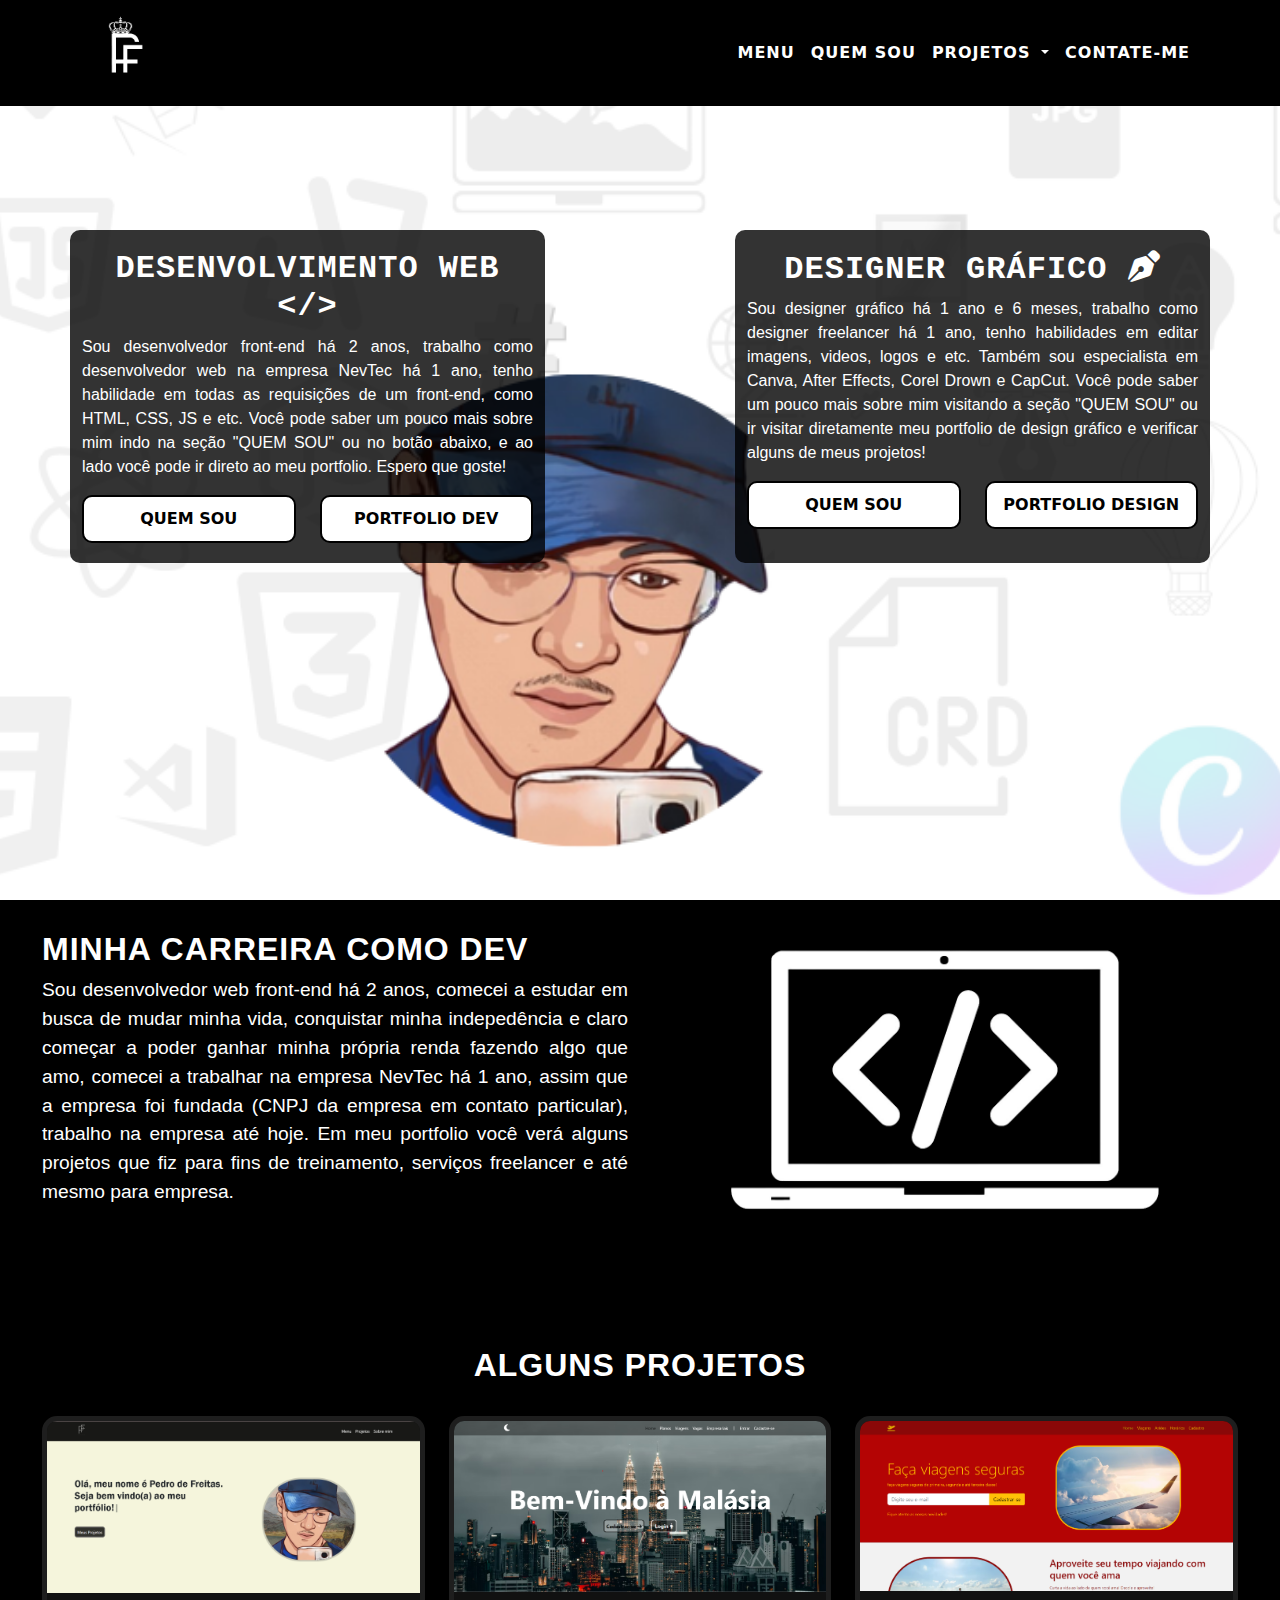
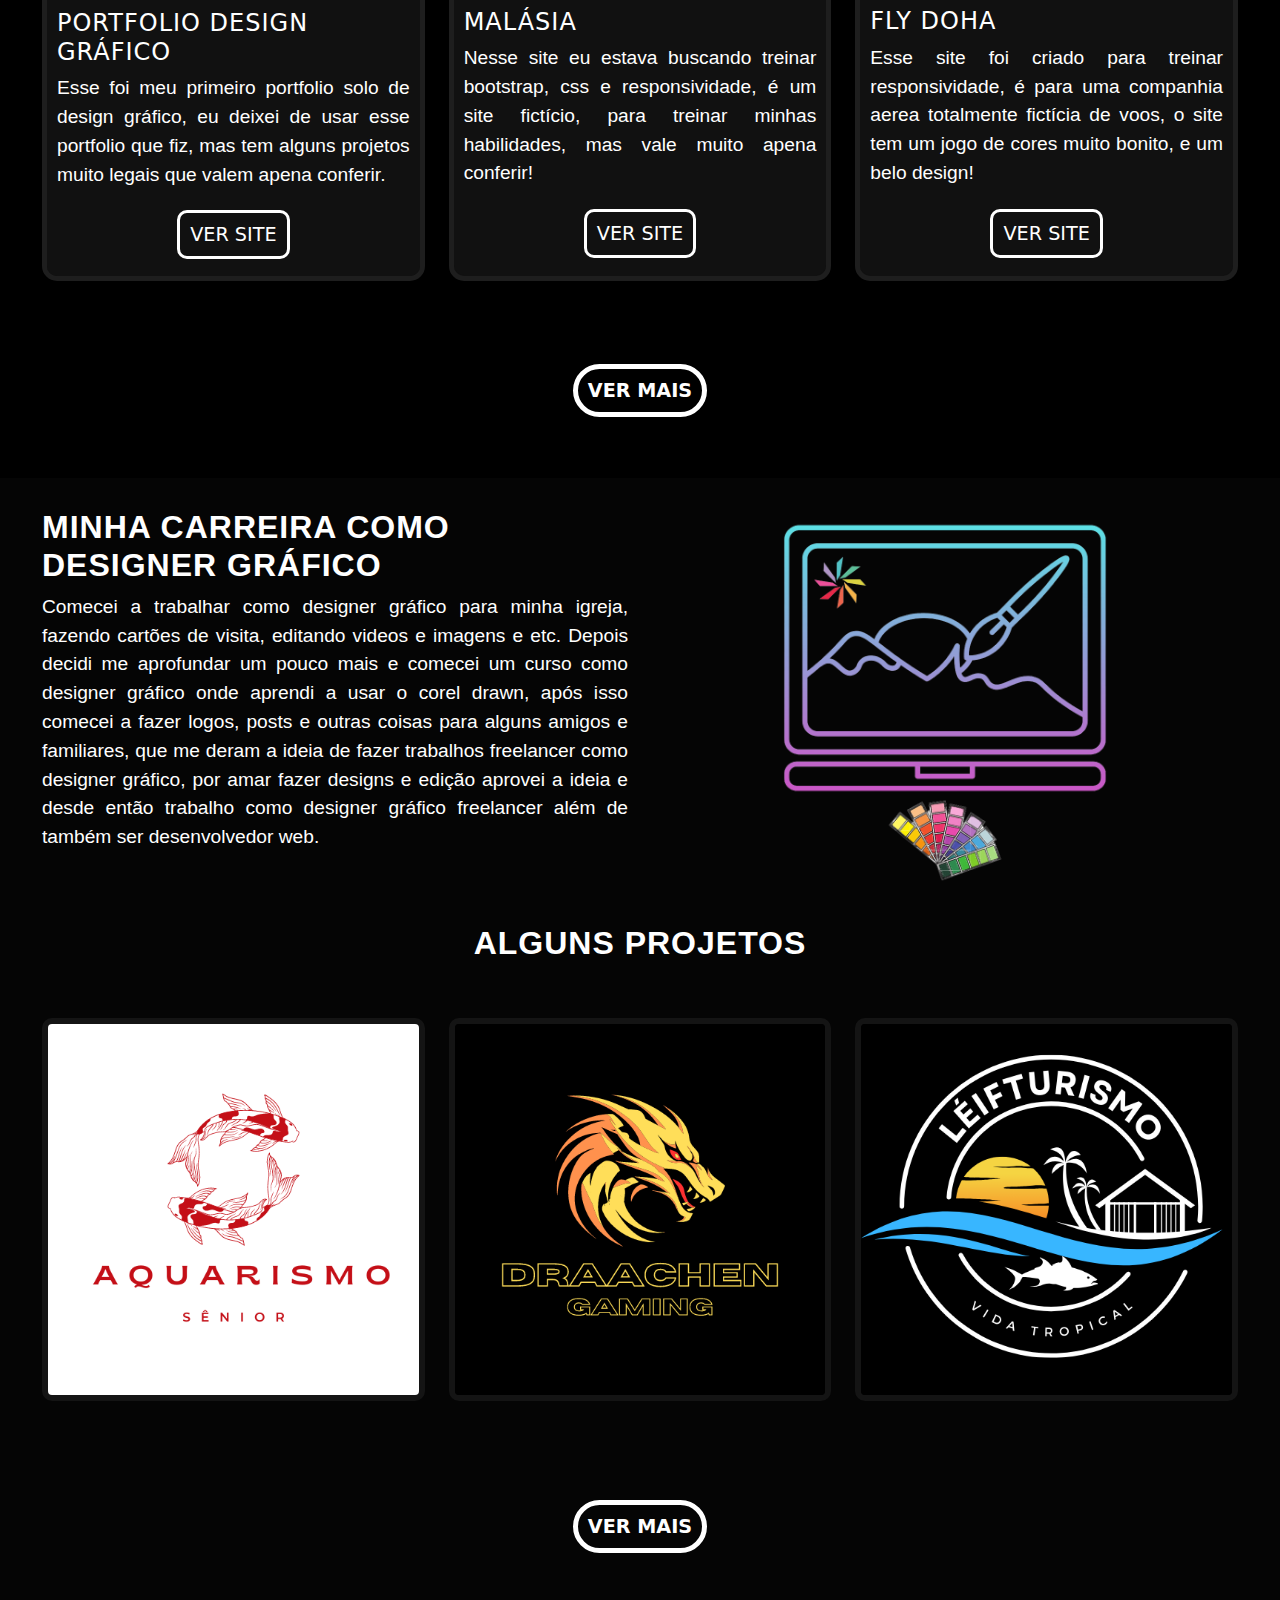
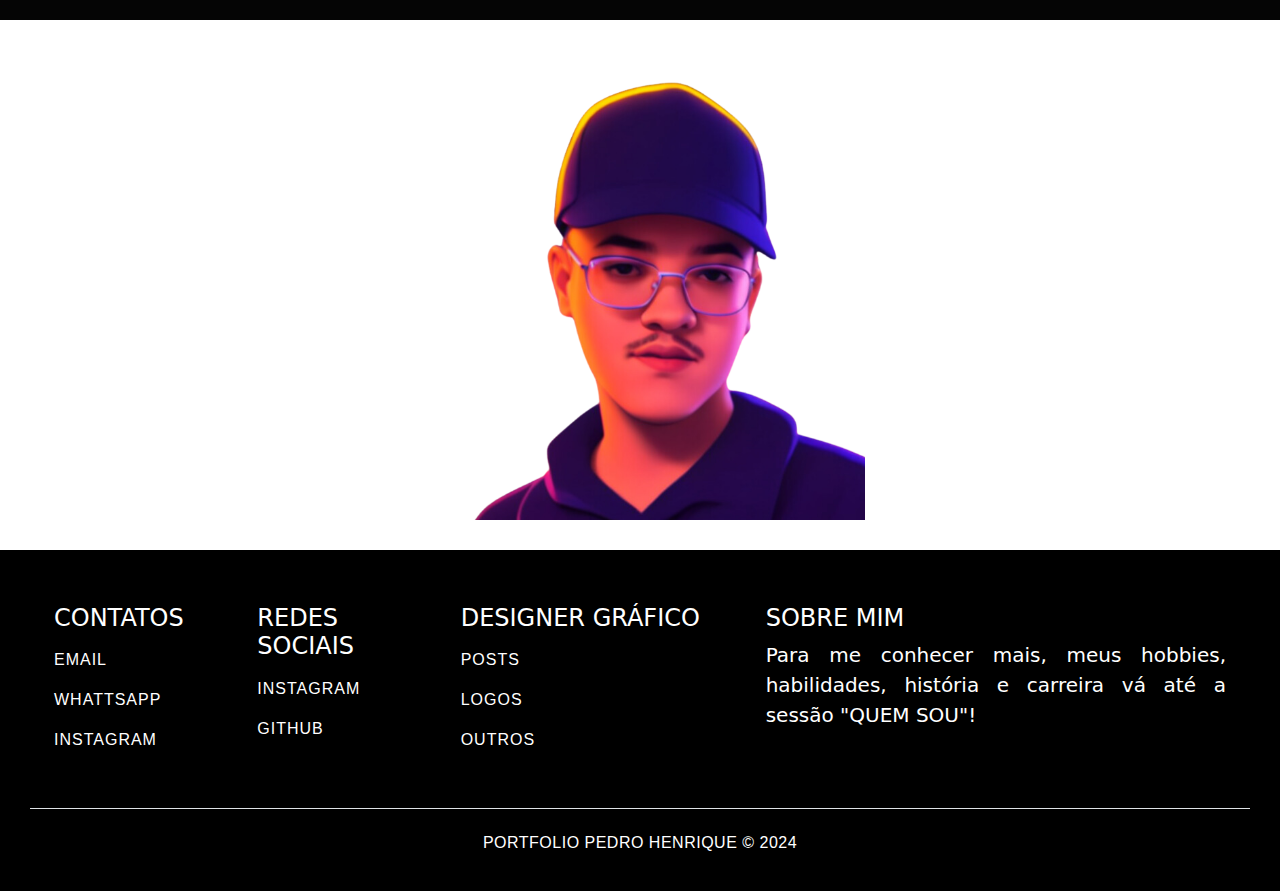
<file: index.html>
<!DOCTYPE html>
<html lang="pt-BR">
    <head>
        <title>Portfolio Pedro de Freitas</title>
        <meta http-equiv="Content-Type" content="text/html;charset=UTF-8">
        <meta name="description" content="Pedro de Freitas - Designer Gráfico e Desenvolvedor Web. Transformo ideias em experiências 
        visuais e funcionais. Explore meus projetos de design inovador e desenvolvimento web eficiente.">
        <meta http-equiv="X-UA-Compatible" content="IE=7">
        <meta http-equiv="X-UA-Compatible" content="ie=edge">
        <meta name="keywords" content="Pedro de Freitas, designer gráfico, desenvolvedor web, design gráfico, desenvolvimento web, 
        portfólio de design, portfólio de desenvolvimento, design inovador, websites responsivos, criação de sites, identidade visual, 
        UX/UI design, freelancer, design de interface, projetos web, branding, web design, designer freelancer, desenvolvedor freelancer, 
        design freelancer, designer freelancer">
        <meta name="viewport" content="width=device-width, initial-scale=1.0">
        <link rel="stylesheet" href="./styles/index.css">
        <link rel="shortcut icon" href="./icon/icon-remove-bg.png">
        <link rel="stylesheet" href="./bootstrap/bootstrap-5.3.3-dist/css/bootstrap.min.css">
        <script src="./bootstrap/bootstrap-5.3.3-dist/js/bootstrap.bundle.min.js"></script>
        <link rel="stylesheet" href="./fontawesome/fontawesome-free-6.5.2-web/css/all.min.css">
    </head>
    <body>
        <header>
            <nav class="navbar navbar-expand-md fixed-top">
                <div class="container">
                    <a href="index.html">
                        <img src="./brand/icon-brand.png" class="logo" alt="Logo">
                    </a>
                    <button class="navbar-toggler" type="button" data-bs-toggle="collapse" data-bs-target="#nav" aria-controls="nav" aria-expanded="false" aria-label="Toggle navigation">
                        <i class="fa-solid fa-bars"></i>
                    </button>
                    <div class="collapse navbar-collapse" id="nav">
                        <ul class="navbar-nav ms-auto">
                            <li class="nav-item"><a href="index.html" class="nav-link">Menu</a></li>
                            <li class="nav-item"><a href="quem-sou.html" class="nav-link">Quem sou</a></li>
                            <li class="nav-item dropdown">
                                <a class="nav-link dropdown-toggle" href="#" id="navbarDropdown" role="button" data-bs-toggle="dropdown" aria-expanded="false">
                                  Projetos
                                </a>
                                <ul class="dropdown-menu">
                                  <li><a class="dropdown-item" href="desenvolvimento-web.html">desenvolvimento web</a></li>
                                  <li class="dropdown-divider"></li>
                                  <li><a class="dropdown-item" href="design.html">Design Gráfico</a></li>
                                </ul>
                            </li>
                            <li class="nav-item"><a href="contato.html" class="nav-link">Contate-me</a></li>
                        </ul>
                    </div>
                </div>
            </nav>
        </header>
        <section class="sct-1">
            <div class="container">
                <div class="row">
                    <div class=" col-12 col-md-12 col-lg-5 st-one caixa">
                        <h2 class="">desenvolvimento Web &#60;/&#62;</h2>
                        <p>Sou desenvolvedor front-end há 2 anos, trabalho como desenvolvedor web na empresa NevTec há 1 ano,
                        tenho habilidade em todas as requisições de um front-end, como HTML, CSS, JS e etc. Você pode saber um pouco
                        mais sobre mim indo na seção "QUEM SOU" ou no botão abaixo, e ao lado você pode ir direto ao meu portfolio. Espero
                        que goste!
                        </p>
                        <div class="row">
                            <div class="col-6">
                                <a href="quem-sou.html" class="btn-link nav-link">Quem sou</a>
                            </div>
                            <div class="col-6 sm-none">
                                <a href="desenvolvimento-web.html" class="btn-link-2 nav-link">Portfolio Dev</a>
                            </div>
                            <div class="col-6 none">
                                <a href="desenvolvimento-web.html" class="btn-link-2 nav-link">Portfolio</a>
                            </div>
                        </div>
                    </div>
                    <div class="col-12 col-md-12 col-lg-1 lg-hidden st-one caixa-2">
                        <h2 class="">Designer Gráfico <i class="fa-solid fa-pen-nib"></i></h2>
                        <p>Sou designer gráfico há 1 ano e 6 meses, trabalho como designer freelancer há 1 ano, tenho habilidades em editar 
                            imagens, videos, logos e etc. Como pode ver em meu portfolio, se quiser saber um pouco mais sobre mim você pode ir 
                            na seção "QUEM SOU" ou no botão abaixo!
                        </p>
                        <div class="row">
                            <div class="col-6">
                                <a href="quem-sou.html" class="btn-link nav-link">Quem sou</a>
                            </div>
                            <div class="col-6 sm-none">
                                <a href="design.html" class="btn-link-2 nav-link">Portfolio Design</a>
                            </div>
                            <div class="col-6 none">
                                <a href="design.html" class="btn-link-2 nav-link">Portfolio</a>
                            </div>
                        </div>
                    </div>
                    <div class="col-12 col-md-5 ms-3 col-lg-5 md-sm-none st-one caixa ms-auto">
                        <h2 class="">Designer Gráfico <i class="fa-solid fa-pen-nib"></i></h2>
                        <p>Sou designer gráfico há 1 ano e 6 meses, trabalho como designer freelancer há 1 ano, tenho habilidades em editar 
                            imagens, videos, logos e etc. Também sou especialista em Canva, After Effects, Corel Drown e CapCut. Você pode saber um 
                            pouco mais sobre mim visitando a seção "QUEM SOU" ou ir visitar diretamente meu portfolio de design gráfico e verificar alguns 
                            de meus projetos!
                        </p>
                        <div class="row">
                            <div class="col-6">
                                <a href="quem-sou.html" class="btn-link nav-link">Quem sou</a>
                            </div>
                            <div class="col-6">
                                <a href="design.html" class="btn-link-2 nav-link">Portfolio Design</a>
                            </div>
                        </div>
                    </div>
                </div>
            </div>
        </section>
        <section class="sct-2 pb-4">
            <div class="container-fluid">
                <div class="row">
                    <div class="col-12 col-lg-6">
                        <h2>Minha carreira como Dev</h2>
                        <p>Sou desenvolvedor web front-end há 2 anos, comecei a estudar em busca de mudar minha vida, conquistar minha indepedência e
                           claro começar a poder ganhar minha própria renda fazendo algo que amo, comecei a trabalhar na empresa NevTec há 1 ano, assim
                           que a empresa foi fundada (CNPJ da empresa em contato particular), trabalho na empresa até hoje. Em meu portfolio você verá alguns
                           projetos que fiz para fins de treinamento, serviços freelancer e até mesmo para empresa. 
                        </p>
                    </div>
                    <div class="col-12 col-lg-6 center">
                        <img src="./images/notebook.png" class="img-fluid margin-negativa" alt="notebook com &#60;/&#62;">
                    </div>
                </div>
                <div class="row">
                    <div class="col-12 centro-all pt-3">
                        <h2 class="h2-title">Alguns projetos</h2>
                    </div>
                    <div class="col-12 col-md-6 col-lg-4 pt-4">
                        <div class="card-project">
                            <div class="image">
                                <img src="./sites/portfolio-designer.png" class="img-fluid radius" alt="Site portfolio de design gráfico">
                            </div>
                            <div class="conteudo pt-3">
                                <h4>Portfolio design gráfico</h4>
                                <p class="lead align">Esse foi meu primeiro portfolio solo de design gráfico, eu deixei de usar esse portfolio que fiz, 
                                    mas tem alguns projetos muito legais que valem apena conferir.
                                </p>
                                <div class="centro-all pb-3 pt-3">
                                    <a href="https://pedrodefreitasdesign.netlify.app" class="btn-lead-more">Ver site</a>
                                </div>
                            </div>
                        </div>
                    </div>
                    <div class="col-12 col-md-6 col-lg-4 pt-4">
                        <div class="card-project">
                            <div class="image">
                                <img src="./sites/malasia.png" class="img-fluid radius" alt="Site ficticio malasia">
                            </div>
                            <div class="conteudo pt-3">
                                <h4>Malásia</h4>
                                <p class="lead align">Nesse site eu estava buscando treinar bootstrap, css e responsividade, é um site fictício,
                                     para treinar minhas habilidades, mas vale muito apena conferir!
                                </p>
                                <div class="centro-all pb-3 pt-3">
                                    <a href="" class="btn-lead-more">Ver site</a>
                                </div>
                            </div>
                        </div>
                    </div>
                    <div class="col-12 col-md-12 centro-md col-lg-4 pt-4">
                        <div class="card-project">
                            <div class="image">
                                <img src="./sites/fly-doha.png" class="img-fluid radius" alt="Site fly doha">
                            </div>
                            <div class="conteudo pt-3">
                                <h4>Fly Doha</h4>
                                <p class="lead align">Esse site foi criado para treinar responsividade, é para uma companhia aerea totalmente fictícia de 
                                    voos, o site tem um jogo de cores muito bonito, e um belo design!
                                </p>
                                <div class="centro-all pb-3 pt-3">
                                    <a href="https://fly-doha.netlify.app" class="btn-lead-more" target="_blank">Ver site</a>
                                </div>
                            </div>
                        </div>
                    </div>
                    <div class="col-12 centro-all mt-5 pt-5 mb-5">
                        <a href="desenvolvimento-web.html" class="ver-mais">Ver mais</a>
                    </div>
                </div>
            </div>
        </section>
        <section class="sct-3">
            <div class="container-fluid">
                <div class="row">
                    <div class="col-12 center col-lg-6">
                        <h2>Minha carreira como designer gráfico</h2>
                        <p>Comecei a trabalhar como designer gráfico para minha igreja, fazendo cartões de visita, editando videos e 
                        imagens e etc. Depois decidi me aprofundar um pouco mais e comecei um curso como designer gráfico onde aprendi 
                        a usar o corel drawn, após isso comecei a fazer logos, posts e outras coisas para alguns amigos e familiares, que 
                        me deram a ideia de fazer trabalhos freelancer como designer gráfico, por amar fazer designs e edição aprovei a ideia 
                        e desde então trabalho como designer gráfico freelancer além de também ser desenvolvedor web.
                        </p>
                    </div>
                    <div class="col-12 center col-lg-6">
                        <img src="./images/design-grafico-bg-remove.png" class="img-fluid margin-negativa" alt="Notebook com edições">
                    </div>
                </div>
                <div class="row">
                    <div class="col-12 centro-all pt-3 mb-5">
                        <h2 class="h2-title">Alguns projetos</h2>
                    </div>
                    <div class="col-md-4 mb-3">
                        <img src="./designs/AQUARISMO.png" class="img-fluid rd" alt="Logo Aquarissmo sênior">
                    </div>
                    <div class="col-md-4 mb-3">
                        <img src="./designs/draa-brand.png" alt="DRAACHEN" class="img-fluid rd">
                    </div>
                    <div class="col-md-4">
                        <img src="./designs/Leifturismo.png" alt="Leifturismo" class="img-fluid rd">
                    </div>
                    <div class="col-12 centro-all mt-5 pt-5 mb-5">
                        <a href="design.html" class="ver-mais">Ver mais</a>
                    </div>
                </div>
            </div>
        </section>
        <section class="sct-4">
            <div class="container-fluid">
                <div class="row">
                    <div class="col-12 centro-all">
                        <a href="">
                            <img src="./my-images/eu-ia-nobg-2.png" class="img-fluid cyber-i" alt="Minha imagem em caarton cyber">
                        </a>
                    </div>
                </div>
            </div>
        </section>
        <footer>
            <div class="container-fluid">
                <div class="row">
                    <div class="p-sm-4 col-md-3 col-lg-2 pt-4">
                        <h4>Contatos</h4>
                        <ul class="navbar-nav">
                            <li><a href="mailto:pedrohenriquedefreitasveloso@gmail.com?" class="nav-link uppercase">Email</a></li>
                            <li><a href="https://api.whatsapp.com/send?phone=5581986189572" class="nav-link uppercase">Whattsapp</a></li>
                            <li><a href="https://www.instagram.com/thisispedrodefreitas/?next=%2Finstagram%2F" class="nav-link uppercase">Instagram</a></li>
                        </ul>
                    </div>
                    <div class="p-sm-4 col-md-4 col-lg-2 pt-4">
                        <h4>Redes sociais</h4>
                        <ul class="navbar-nav">
                            <li><a href="https://www.instagram.com/thisispedrodefreitas/?next=%2Finstagram%2F" class="nav-link uppercase">Instagram</a></li>
                            <li><a href="https://github.com/PedroFreitasV" class="nav-link uppercase">GitHub</a></li>
                        </ul>
                    </div>
                    <div class="p-sm-4 col-md-5 col-lg-3 pt-4">
                        <h4>Designer gráfico</h4>
                        <ul class="navbar-nav">
                            <li><a href="" class="nav-link uppercase">Posts</a></li>
                            <li><a href="" class="nav-link uppercase">Logos</a></li>
                            <li><a href="" class="nav-link uppercase">outros</a></li>
                        </ul>
                    </div>
                    <div class="p-sm-4 col-md-12 center-md col-lg-5 pt-4">
                        <h4>Sobre mim</h4>
                        <p class="lead justify">
                            Para me conhecer mais, meus hobbies, habilidades, história e carreira vá até a sessão "QUEM SOU"!
                        </p>
                    </div>
                    <div class="col-12 centro-all mt-4 pt-4 border-top">
                        <h6>Portfolio Pedro Henrique &copy; 2024</h6>
                    </div>
                </div>
            </div>
        </footer>
    </body>
</html>
</file>
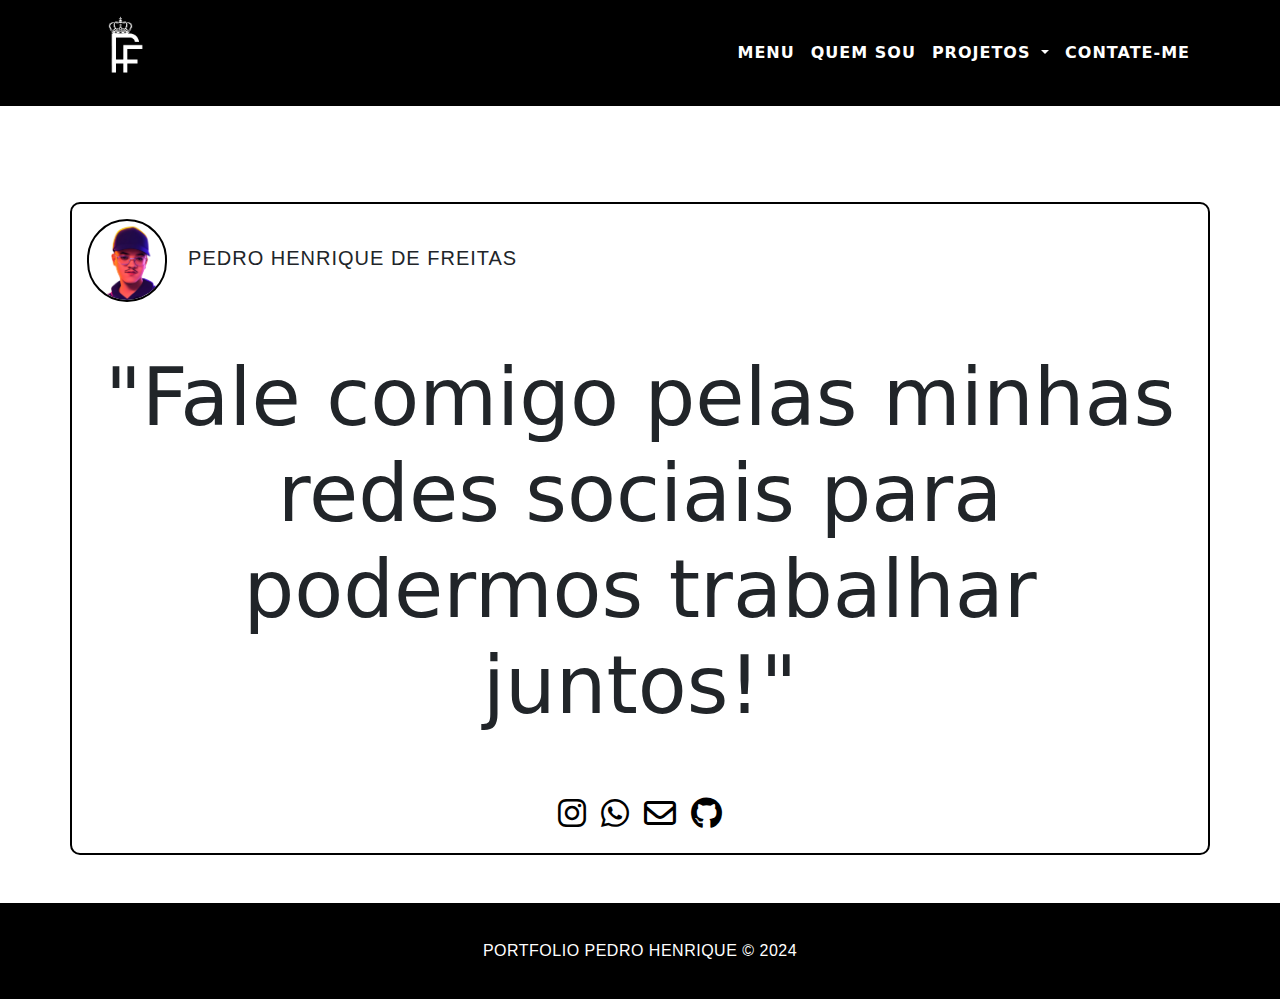
<file: contato.html>
<!DOCTYPE html>
<html lang="pt-BR">
    <head>
        <title>Contate-me</title>
        <meta http-equiv="Content-Type" content="text/html;charset=UTF-8">
        <meta name="viewport" content="width=device-width, initial-scale=1.0">
        <meta name="description" content="Fale comigo para que possamos falar sobre negocios e serviços">
        <meta http-equiv="X-UA-Compatible" content="ie=edge">
        <meta name="keywords" content="Pedro de Freitas, designer gráfico, desenvolvedor web, design gráfico, desenvolvimento web, 
        portfólio de design, portfólio de desenvolvimento, design inovador, websites responsivos, criação de sites, identidade visual, 
        UX/UI design, freelancer, design de interface, projetos web, branding, web design, designer freelancer, desenvolvedor freelancer, 
        design freelancer, designer freelancer, contatos, contato, contate-me">
        <meta http-equiv="X-UA-Compatible" content="IE=7">
        <link rel="stylesheet" href="./bootstrap/bootstrap-5.3.3-dist/css/bootstrap.min.css">
        <link rel="shortcut icon" href="./icon/icon-remove-bg.png" type="image/x-icon">
        <link rel="stylesheet" href="./styles/contacts.css">
        <script src="./bootstrap/bootstrap-5.3.3-dist/js/bootstrap.bundle.min.js"></script>
        <link rel="stylesheet" href="./fontawesome/fontawesome-free-6.5.2-web/css/all.min.css">
    </head>
    <body>
        <header>
            <nav class="navbar navbar-expand-md">
                <div class="container">
                    <a href="index.html">
                        <img src="./brand/icon-brand.png" class="logo" alt="Logo">
                    </a>
                    <button class="navbar-toggler" type="button" data-bs-toggle="collapse" data-bs-target="#nav" aria-controls="nav" aria-expanded="false" aria-label="Toggle navigation">
                        <i class="fa-solid fa-bars"></i>
                    </button>
                    <div class="collapse navbar-collapse" id="nav">
                        <ul class="navbar-nav ms-auto">
                            <li class="nav-item"><a href="index.html" class="nav-link">Menu</a></li>
                            <li class="nav-item"><a href="quem-sou.html" class="nav-link">Quem sou</a></li>
                            <li class="nav-item dropdown">
                                <a class="nav-link dropdown-toggle" href="#" id="navbarDropdown" role="button" data-bs-toggle="dropdown" aria-expanded="false">
                                  Projetos
                                </a>
                                <ul class="dropdown-menu">
                                  <li><a class="dropdown-item" href="desenvolvimento-web.html">desenvolvimento web</a></li>
                                  <li class="dropdown-divider"></li>
                                  <li><a class="dropdown-item" href="design.html">Design Gráfico</a></li>
                                </ul>
                            </li>
                            <li class="nav-item"><a href="contato.html" class="nav-link">Contate-me</a></li>
                        </ul>
                    </div>
                </div>
            </nav>
        </header>
        <section class="sct-1 pt-5 pb-5">
            <div class="container">
                <div class="row">
                    <div class="col-12 caixa-info mt-5">
                        <div class="row">
                            <div class="col-12">
                                <img src="./my-images/eu-ia-nobg-2.png" alt="minha foto em IA" class="img-fluid profile">
                                <h5 class="ps-3 pt-3">Pedro Henrique de Freitas</h5>
                            </div>
                            <div class="col-12 center mt-5 citate">
                                <h3 class="display-1">"Fale comigo pelas minhas redes sociais para podermos trabalhar juntos!"</h3>
                            </div>
                            <div class="col-12 center mt-5">
                                <a href="https://www.instagram.com/thisispedrodefreitas/?next=%2Finstagram%2F" class="redes"><i class="fa-brands fa-instagram"></i></a>
                                <a href="https://api.whatsapp.com/send?phone=5581986189572" class="redes"><i class="fa-brands fa-whatsapp"></i></a>
                                <a href="mailto:pedrohenriquedefreitasveloso@gmail.com?" class="redes"><i class="fa-regular fa-envelope"></i></a>
                                <a href="https://github.com/PedroFreitasV" class="redes"><i class="fa-brands fa-github"></i></a>
                            </div>
                        </div>
                    </div>
                </div>
            </div>
        </section>
        <footer>
            <div class="container-fluid">
                <div class="row">
                    <div class="col-12 centro-all pt-2">
                        <h6>Portfolio Pedro Henrique &copy; 2024</h6>
                    </div>
                </div>
            </div>
        </footer>
    </body>
</html>
</file>
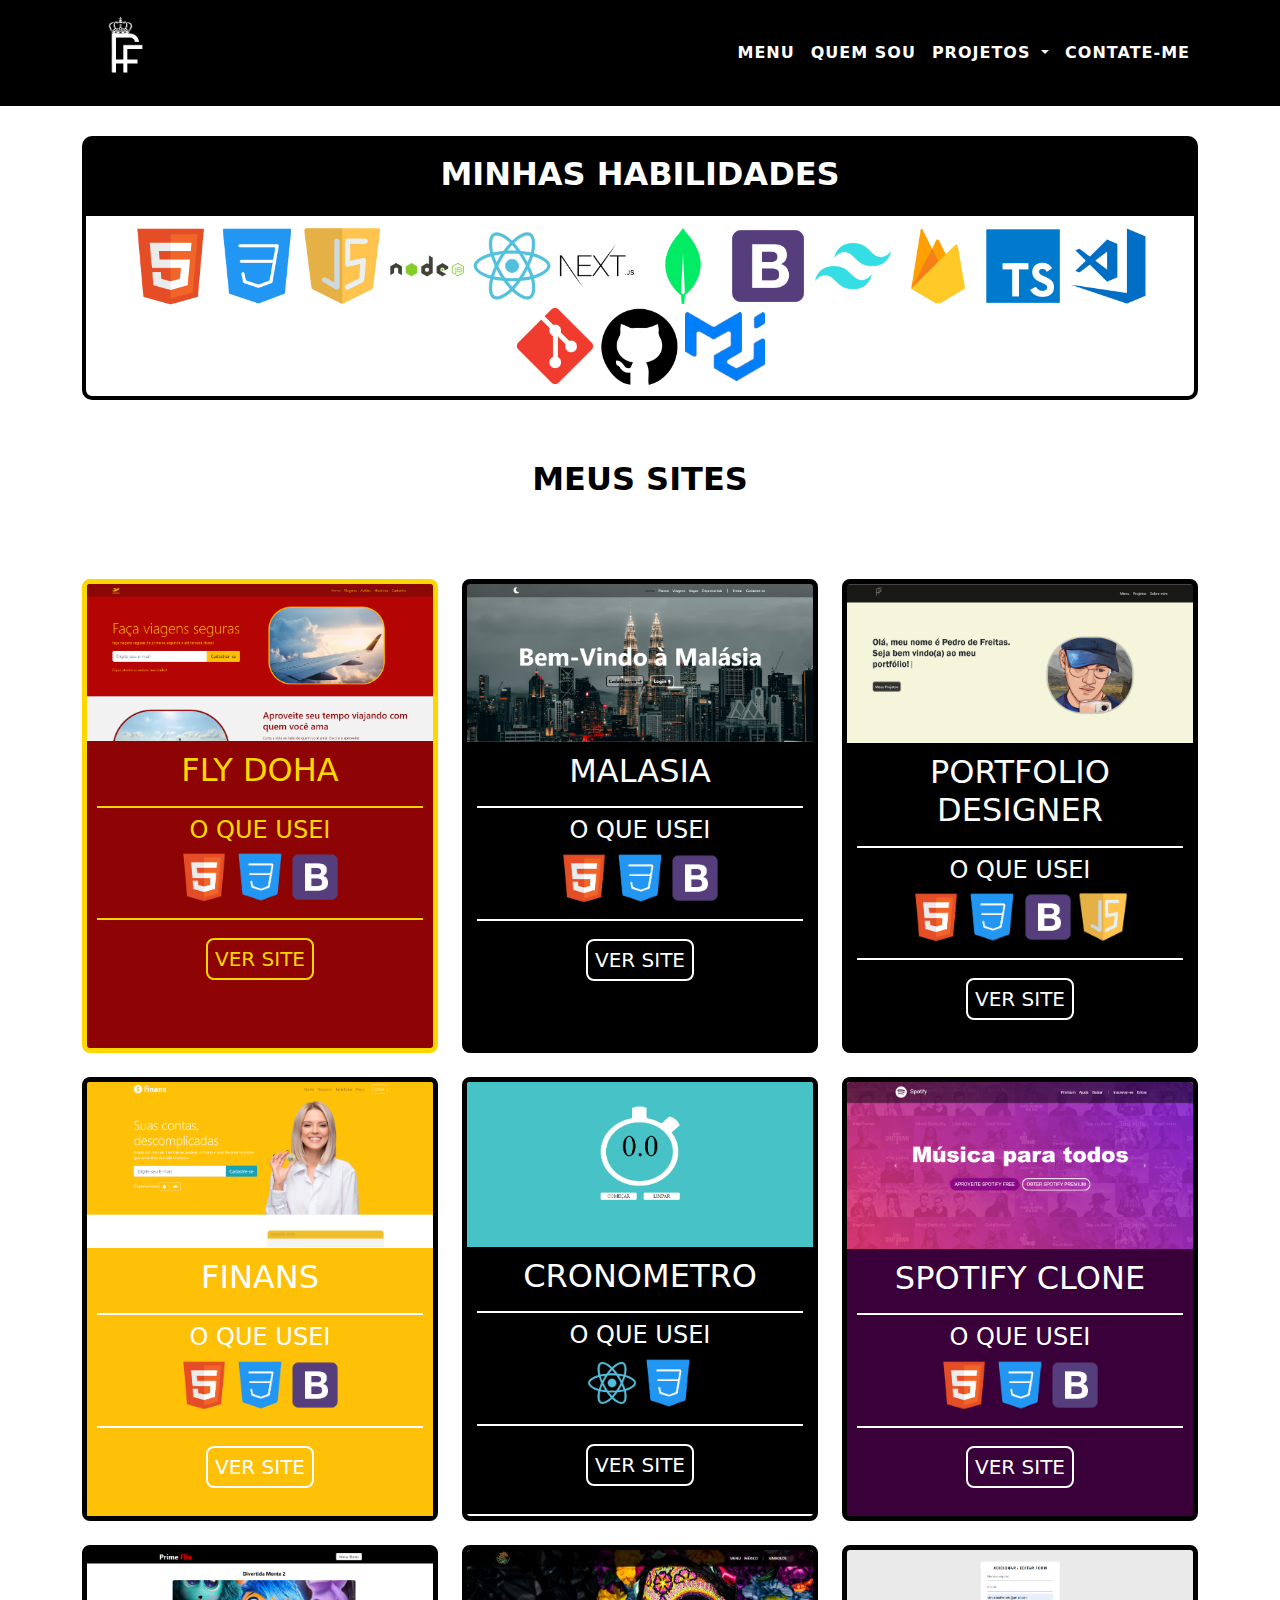
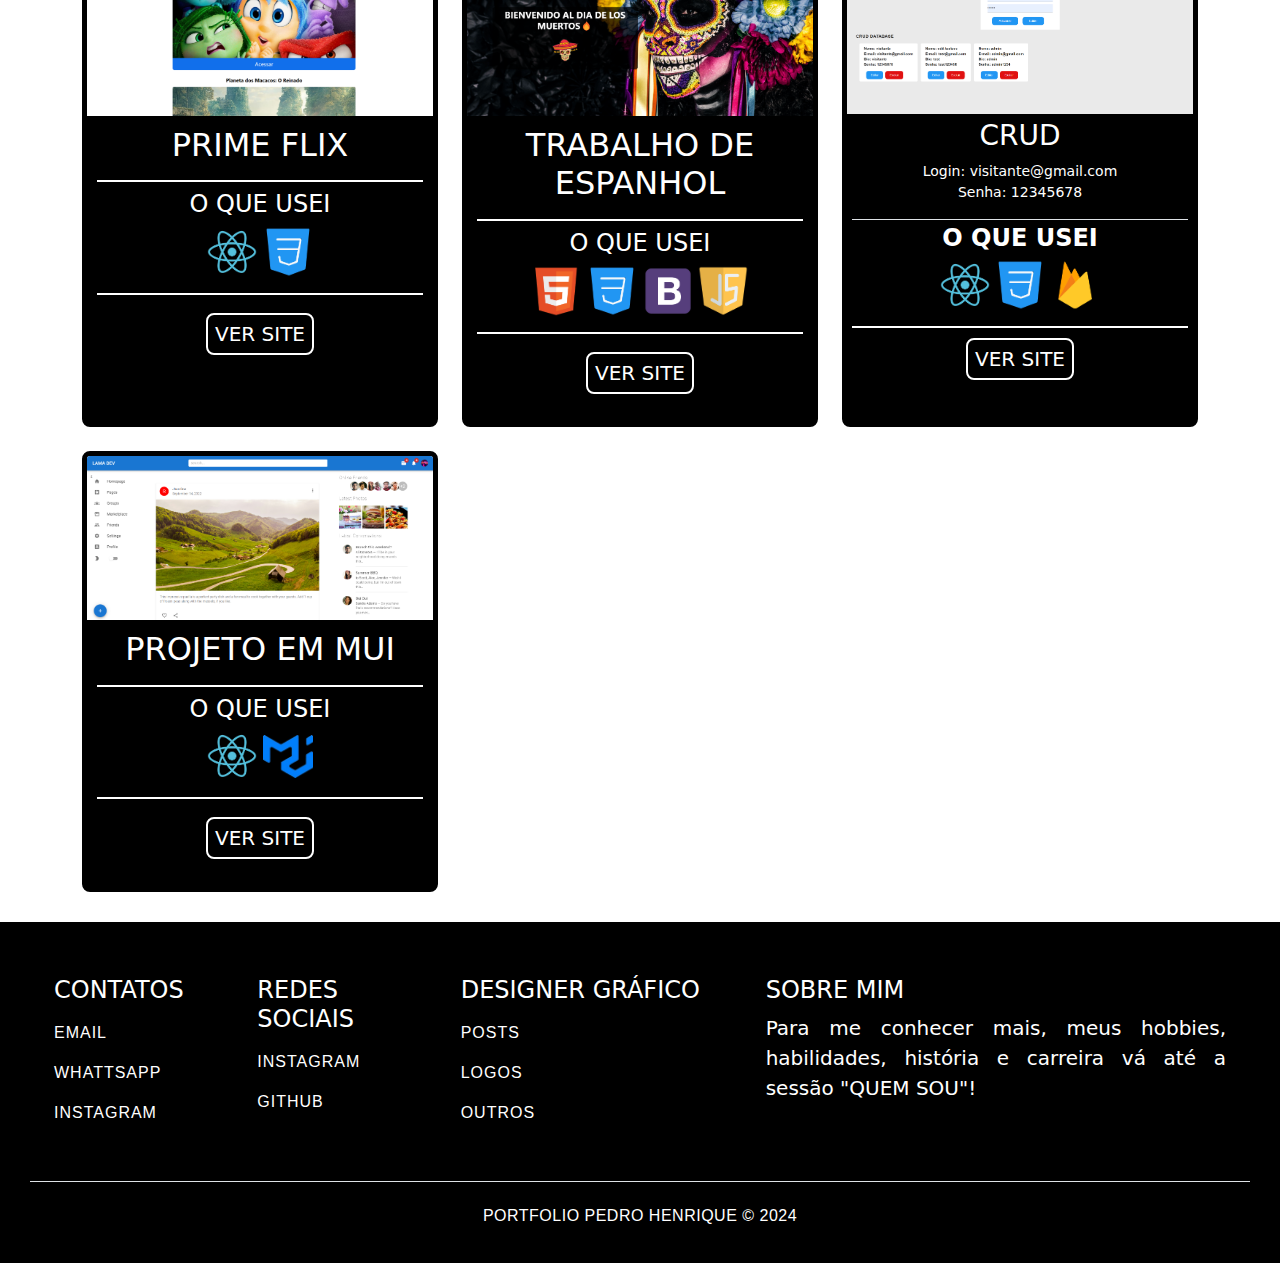
<file: desenvolvimento-web.html>
<!DOCTYPE html>
<html>
    <head>
        <title>Desenvolvimento Web</title>
        <meta http-equiv="Content-Type" content="text/html;charset=UTF-8">
        <meta name="description" content="Trabalho como desenvolvedor web há 1 ano para empresa NevTec, aqui você vai ver alguns de meus 
        projetos!">
        <meta http-equiv="X-UA-Compatible" content="IE=7">
        <meta name="keywords" content="Pedro de Freitas, designer gráfico, desenvolvedor web, design gráfico, desenvolvimento web, 
        portfólio de design, portfólio de desenvolvimento, design inovador, websites responsivos, criação de sites, identidade visual, 
        UX/UI design, freelancer, design de interface, projetos web, branding, web design, designer freelancer, desenvolvedor freelancer, 
        design freelancer, designer freelancer">
        <meta name="viewport" content="width=device-width, initial-scale=1.0">
        <meta http-equiv="X-UA-Compatible" content="ie=edge">
        <link rel="stylesheet" href="./styles/dev-web.css">
        <link rel="stylesheet" href="./bootstrap/bootstrap-5.3.3-dist/css/bootstrap.min.css">
        <link rel="shortcut icon" href="./icon/icon-remove-bg.png" type="image/x-icon">
        <script src="./bootstrap/bootstrap-5.3.3-dist/js/bootstrap.bundle.min.js"></script>
        <link rel="stylesheet" href="./fontawesome/fontawesome-free-6.5.2-web/css/all.min.css">
    </head>
    <body>
        <header>
            <nav class="navbar navbar-expand-md">
                <div class="container">
                    <a href="index.html">
                        <img src="./brand/icon-brand.png" class="logo" alt="Logo">
                    </a>
                    <button class="navbar-toggler" type="button" data-bs-toggle="collapse" data-bs-target="#nav" aria-controls="nav" aria-expanded="false" aria-label="Toggle navigation">
                        <i class="fa-solid fa-bars"></i>
                    </button>
                    <div class="collapse navbar-collapse" id="nav">
                        <ul class="navbar-nav ms-auto">
                            <li class="nav-item"><a href="index.html" class="nav-link">Menu</a></li>
                            <li class="nav-item"><a href="quem-sou.html" class="nav-link">Quem sou</a></li>
                            <li class="nav-item dropdown">
                                <a class="nav-link dropdown-toggle" href="#" id="navbarDropdown" role="button" data-bs-toggle="dropdown" aria-expanded="false">
                                  Projetos
                                </a>
                                <ul class="dropdown-menu">
                                  <li><a class="dropdown-item" href="desenvolvimento-web.html">desenvolvimento web</a></li>
                                  <li class="dropdown-divider"></li>
                                  <li><a class="dropdown-item" href="design.html">Design Gráfico</a></li>
                                </ul>
                            </li>
                            <li class="nav-item"><a href="contato.html" class="nav-link">Contate-me</a></li>
                        </ul>
                    </div>
                </div>
            </nav>
        </header>
        <section class="sct-1">
            <div class="container">
                <div class="row">
                    <div class="col-12">
                        <div class="skills">
                            <div class="head-skills">
                                <h2>Minhas habilidades</h2>
                            </div>
                            <div class="body-skills">
                                <img src="./skills/html-5.png" alt="HTML" class="img-fluid skills-img">
                                <img src="./skills/css.png" alt="CSS" class="img-fluid skills-img">
                                <img src="./skills/js.png" alt="JavaScript" class="img-fluid skills-img">
                                <img src="./skills/node.png" alt="Node" class="img-fluid skills-img">
                                <img src="./skills/react.png" alt="React" class="img-fluid skills-img">
                                <img src="./skills/next.png" alt="Next" class="img-fluid skills-img">
                                <img src="./skills/mongodb.png" alt="MongoDB" class="img-fluid skills-img">
                                <img src="./skills/bootstrap.png" alt="Bootstrap" class="img-fluid skills-img">
                                <img src="./skills/tailwind.png" alt="Tailwind" class="img-fluid skills-img">
                                <img src="./skills/firebase.png" alt="FireBase" class="img-fluid skills-img">
                                <img src="./skills/ts.png" alt="TypeScript" class="img-fluid skills-img">
                                <img src="./skills/vscode.png" alt="VScode" class="img-fluid skills-img">
                                <img src="./skills/git.png" alt="Git" class="img-fluid skills-img">
                                <img src="./skills/github.png" alt="GitHub" class="img-fluid skills-img">
                                <img src="./skills/muibrand.png" alt="GitHub" class="img-fluid skills-img">
                            </div>
                        </div>
                    </div>
                </div>
            </div>
        </section>
        <section class="sct-2">
            <div class="container">
                <div class="row">
                    <div class="col-12 center mb-5">
                        <h2>Meus sites</h2>
                    </div>
                    <div class="col-12 col-md-6 col-lg-4 mt-4">
                        <div class="caixa fly-doha">
                            <div class="head-box">
                                <img src="./sites/fly-doha.png" class="img-fluid radius" alt="Fly Doha">
                            </div>
                            <div class="body-box fly-doha">
                                <h2 class="pb-3">Fly Doha</h2>
                                <h4>O que usei</h4>
                                <div class="center imgs pb-3">
                                    <img src="./skills/html-5.png" alt="HTML5" class="img-fluid skills-img">
                                    <img src="./skills/css-2.png" alt="CSS" class="img-fluid skills-img">
                                    <img src="./skills/bootstrap-2.png" alt="BOOTSTRAP" class="img-fluid skills-img">
                                </div>
                                <div class="details pt-4 pb-4">
                                    <a href="https://fly-doha.netlify.app" target="_blank" class="link-details">Ver site</a>
                                </div>
                            </div>
                        </div>
                    </div>
                    <div class="col-12 col-md-6 col-lg-4 mt-4">
                        <div class="caixa malasia">
                            <div class="head-box">
                                <img src="./sites/malasia.png" class="img-fluid radius" alt="Fly Doha">
                            </div>
                            <div class="body-box malasia">
                                <h2 class="pb-3">Malasia</h2>
                                <h4>O que usei</h4>
                                <div class="center imgs pb-3">
                                    <img src="./skills/html-5.png" alt="HTML5" class="img-fluid skills-img">
                                    <img src="./skills/css-2.png" alt="CSS" class="img-fluid skills-img">
                                    <img src="./skills/bootstrap-2.png" alt="BOOTSTRAP" class="img-fluid skills-img">
                                </div>
                                <div class="details pt-4 pb-4">
                                    <a href="https://malasia.netlify.app" target="_blank" class="link-details">Ver site</a>
                                </div>
                            </div>
                        </div>
                    </div>
                    <div class="col-12 col-md-6 col-lg-4 mt-4">
                        <div class="caixa malasia">
                            <div class="head-box">
                                <img src="./sites/portfolio-designer.png" class="img-fluid radius" alt="Fly Doha">
                            </div>
                            <div class="body-box malasia">
                                <h2 class="pb-3">Portfolio designer</h2>
                                <h4>O que usei</h4>
                                <div class="center imgs pb-3">
                                    <img src="./skills/html-5.png" alt="HTML5" class="img-fluid skills-img">
                                    <img src="./skills/css-2.png" alt="CSS" class="img-fluid skills-img">
                                    <img src="./skills/bootstrap-2.png" alt="BOOTSTRAP" class="img-fluid skills-img">
                                    <img src="./skills/js.png" alt="JavaScript" class="img-fluid skills-img">
                                </div>
                                <div class="details pt-4 pb-4">
                                    <a href="https://pedrodefreitasdesign.netlify.app" target="_blank" class="link-details">Ver site</a>
                                </div>
                            </div>
                        </div>
                    </div>
                    <div class="col-12 col-md-6 col-lg-4 mt-4">
                        <div class="caixa finans">
                            <div class="head-box">
                                <img src="./sites/finans.png" class="img-fluid radius" alt="Finans">
                            </div>
                            <div class="body-box finans">
                                <h2 class="pb-3">Finans</h2>
                                <h4>O que usei</h4>
                                <div class="center imgs pb-3">
                                    <img src="./skills/html-5.png" alt="HTML5" class="img-fluid skills-img">
                                    <img src="./skills/css-2.png" alt="CSS" class="img-fluid skills-img">
                                    <img src="./skills/bootstrap-2.png" alt="BOOTSTRAP" class="img-fluid skills-img">
                                </div>
                                <div class="details pt-4 pb-4">
                                    <a href="https://finans-site-system.netlify.app" target="_blank" class="link-details">Ver site</a>
                                </div>
                            </div>
                        </div>
                    </div>
                    <div class="col-12 col-md-6 col-lg-4 mt-4">
                        <div class="caixa">
                            <div class="head-box">
                                <img src="./sites/cronometro.png" class="img-fluid radius" alt="CRUD">
                            </div>
                            <div class="body-box malasia">
                                <h2 class="pb-3">Cronometro</h2>
                                <h4>O que usei</h4>
                                <div class="center imgs pb-3">
                                    <img src="./skills/react.png" alt="React" class="img-fluid skills-img">
                                    <img src="./skills/css-2.png" alt="CSS" class="img-fluid skills-img">
                                </div>
                                <div class="details pt-4 pb-4">
                                    <a href="https://cronometro-system.netlify.app" target="_blank" class="link-details">Ver site</a>
                                </div>
                            </div>
                        </div>
                    </div>
                    <div class="col-12 col-md-6 col-lg-4 mt-4">
                        <div class="caixa">
                            <div class="head-box">
                                <img src="./sites/spotify.png" class="img-fluid radius" alt="Spotify">
                            </div>
                            <div class="body-box spotify">
                                <h2 class="pb-3">Spotify clone</h2>
                                <h4>O que usei</h4>
                                <div class="center imgs pb-3">
                                    <img src="./skills/html-5.png" alt="HTML5" class="img-fluid skills-img">
                                    <img src="./skills/css-2.png" alt="CSS" class="img-fluid skills-img">
                                    <img src="./skills/bootstrap-2.png" alt="CSS" class="img-fluid skills-img">
                                </div>
                                <div class="details pt-4 pb-4">
                                    <a href="https://spotify-clone-system.netlify.app" target="_blank" class="link-details">Ver site</a>
                                </div>
                            </div>
                        </div>
                    </div>
                    <div class="col-12 col-md-6 col-lg-4 mt-4">
                        <div class="caixa malasia">
                            <div class="head-box">
                                <img src="./sites/primeflix.png" class="img-fluid radius" alt="Spotify">
                            </div>
                            <div class="body-box malasia">
                                <h2 class="pb-3">Prime Flix</h2>
                                <h4>O que usei</h4>
                                <div class="center imgs pb-3">
                                    <img src="./skills/react.png" alt="React" class="img-fluid skills-img">
                                    <img src="./skills/css-2.png" alt="CSS" class="img-fluid skills-img">
                                </div>
                                <div class="details pt-4 pb-4">
                                    <a href="https://primeflix-system.netlify.app" target="_blank" class="link-details">Ver site</a>
                                </div>
                            </div>
                        </div>
                    </div>
                    <div class="col-12 col-md-6 col-lg-4 mt-4">
                        <div class="caixa">
                            <div class="head-box">
                                <img src="./sites/trabalho-de-espanhol.png" class="img-fluid radius" alt="Trabalho de espanhol">
                            </div>
                            <div class="body-box malasia">
                                <h2 class="pb-3">Trabalho de espanhol</h2>
                                <h4>O que usei</h4>
                                <div class="center imgs pb-3">
                                    <img src="./skills/html-5.png" alt="HTML5" class="img-fluid skills-img">
                                    <img src="./skills/css-2.png" alt="CSS" class="img-fluid skills-img">
                                    <img src="./skills/bootstrap-2.png" alt="Bootstrap" class="img-fluid skills-img">
                                    <img src="./skills/js.png" alt="JavaScript" class="img-fluid skills-img">
                                </div>
                                <div class="details pt-4 pb-4">
                                    <a href="https://trabalho-espanhol-pedro-e-maxwell.netlify.app" target="_blank" class="link-details">Ver site</a>
                                </div>
                            </div>
                        </div>
                    </div>
                    <div class="col-12 col-md-6 col-lg-4 mt-4">
                        <div class="box-crud">
                            <div class="box-head-crud">
                                <img src="./sites/crud.png" alt="CRUD" class="img-fluid crud-img">
                            </div>
                            <div class="crud-body">
                                <div class="border-bottom mb-1">
                                    <h3>Crud</h3>
                                    <p class="small">Login: visitante@gmail.com <br> Senha: 12345678</p>
                                </div>
                                <h4>O que usei</h4>
                                <div class="center imgs pb-3">
                                    <img src="./skills/react.png" alt="React" class="img-fluid skills-img">
                                    <img src="./skills/css-2.png" alt="CSS" class="img-fluid skills-img">
                                    <img src="./skills/firebase.png" alt="FireBase" class="img-fluid skills-img">
                                </div>
                                <div class="details pt-3 pb-1">
                                    <a href="https://crud-firebase-react-project.netlify.app" target="_blank" class="link-details">Ver site</a>
                                </div>
                            </div>
                        </div>
                    </div>
                    <div class="col-12 col-md-6 col-lg-4 mt-4">
                        <div class="caixa">
                            <div class="head-box">
                                <img src="./sites/mui.png" class="img-fluid radius" alt="Trabalho de espanhol">
                            </div>
                            <div class="body-box malasia">
                                <h2 class="pb-3">Projeto em MUI</h2>
                                <h4>O que usei</h4>
                                <div class="center imgs pb-3">
                                    <img src="./skills/react.png" alt="HTML5" class="img-fluid skills-img">
                                    <img src="./skills/muibrand.png" alt="CSS" class="img-fluid skills-img">
                                </div>
                                <div class="details pt-4 pb-4">
                                    <a href="https://blog-mui.netlify.app" target="_blank" class="link-details">Ver site</a>
                                </div>
                            </div>
                        </div>
                    </div>
                </div>
            </div>
        </section>
        <footer>
            <div class="container-fluid">
                <div class="row">
                    <div class="p-sm-4 col-md-3 col-lg-2 pt-4">
                        <h4>Contatos</h4>
                        <ul class="navbar-nav">
                            <li><a href="mailto:pedrohenriquedefreitasveloso@gmail.com?" class="nav-link uppercase">Email</a></li>
                            <li><a href="https://api.whatsapp.com/send?phone=5581986189572" class="nav-link uppercase">Whattsapp</a></li>
                            <li><a href="https://www.instagram.com/thisispedrodefreitas/?next=%2Finstagram%2F" class="nav-link uppercase">Instagram</a></li>
                        </ul>
                    </div>
                    <div class="p-sm-4 col-md-4 col-lg-2 pt-4">
                        <h4>Redes sociais</h4>
                        <ul class="navbar-nav">
                            <li><a href="https://www.instagram.com/thisispedrodefreitas/?next=%2Finstagram%2F" class="nav-link uppercase">Instagram</a></li>
                            <li><a href="https://github.com/PedroFreitasV" class="nav-link uppercase">GitHub</a></li>
                        </ul>
                    </div>
                    <div class="p-sm-4 col-md-5 col-lg-3 pt-4">
                        <h4>Designer gráfico</h4>
                        <ul class="navbar-nav">
                            <li><a href="" class="nav-link uppercase">Posts</a></li>
                            <li><a href="" class="nav-link uppercase">Logos</a></li>
                            <li><a href="" class="nav-link uppercase">outros</a></li>
                        </ul>
                    </div>
                    <div class="p-sm-4 col-md-12 center-md col-lg-5 pt-4">
                        <h4>Sobre mim</h4>
                        <p class="lead justify">
                            Para me conhecer mais, meus hobbies, habilidades, história e carreira vá até a sessão "QUEM SOU"!
                        </p>
                    </div>
                    <div class="col-12 centro-all mt-4 pt-4 border-top">
                        <h6>Portfolio Pedro Henrique &copy; 2024</h6>
                    </div>
                </div>
            </div>
        </footer>
    </body>
</html>
</file>
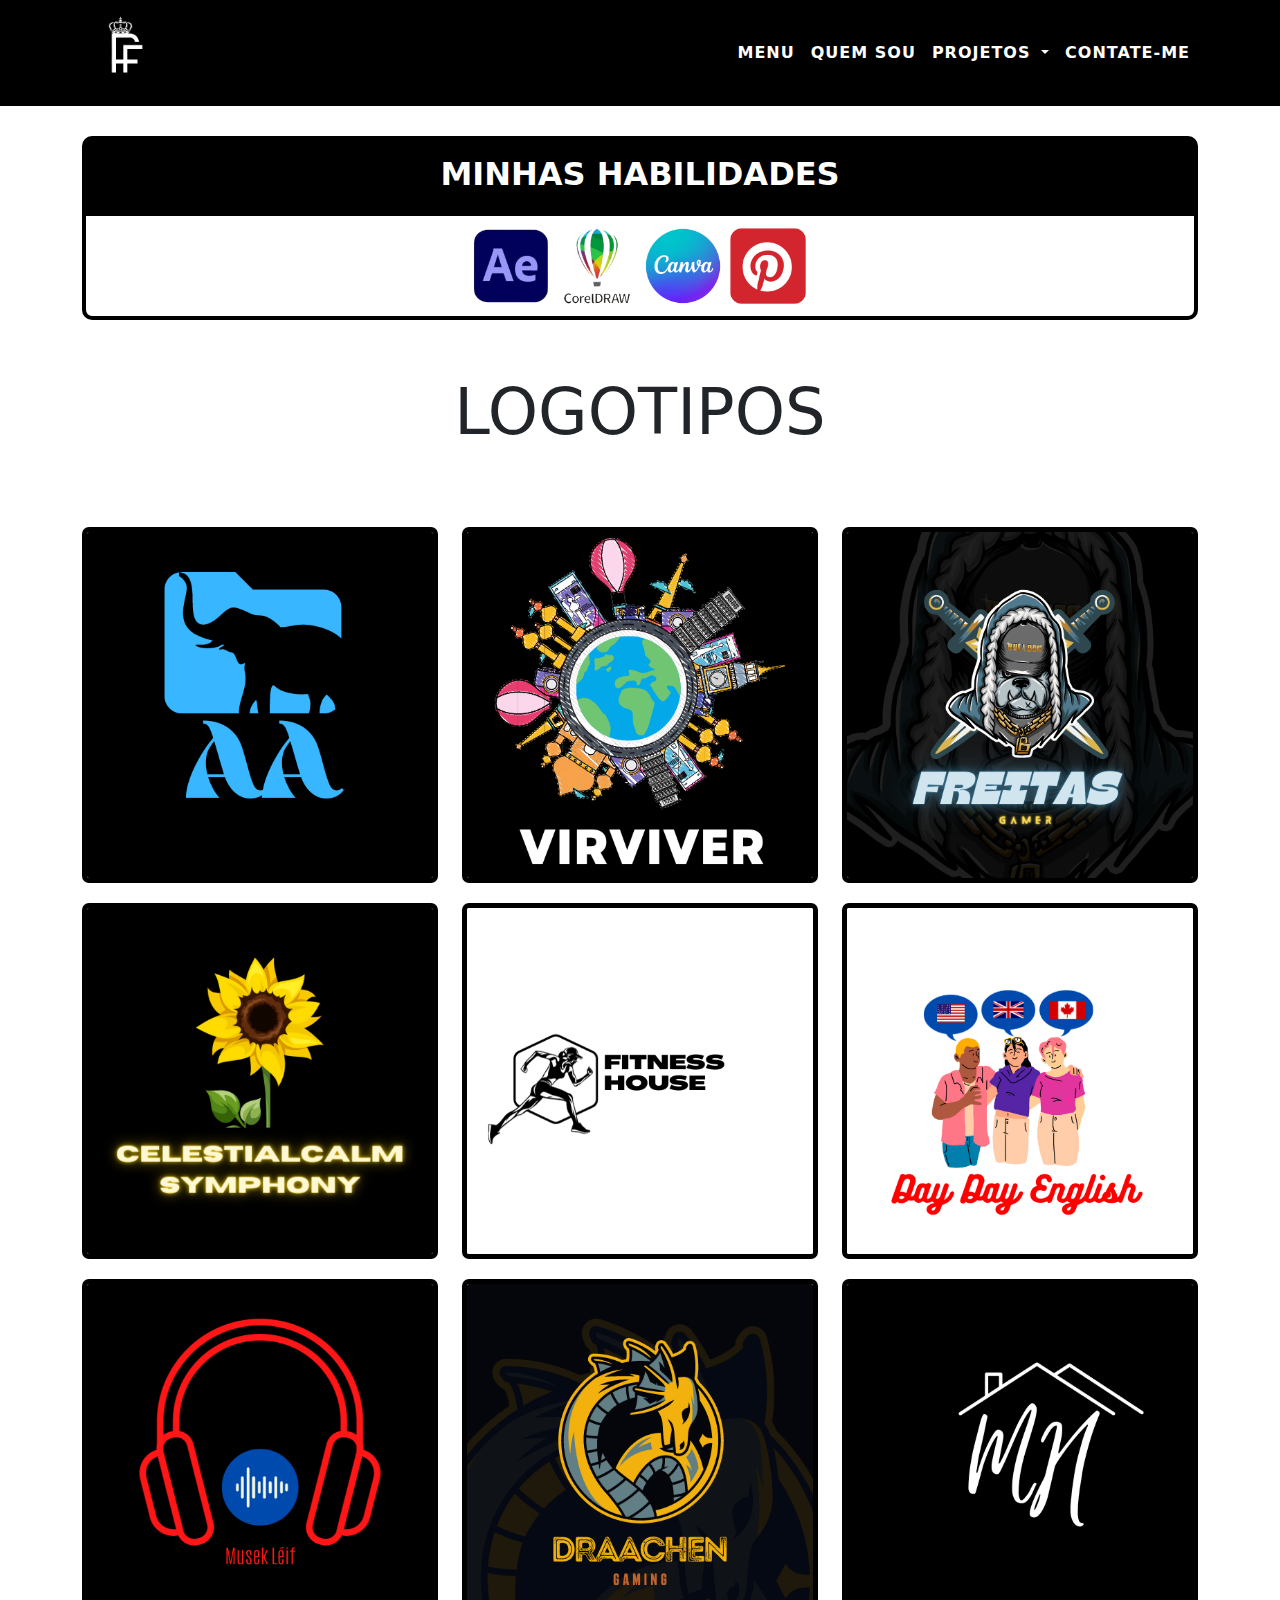
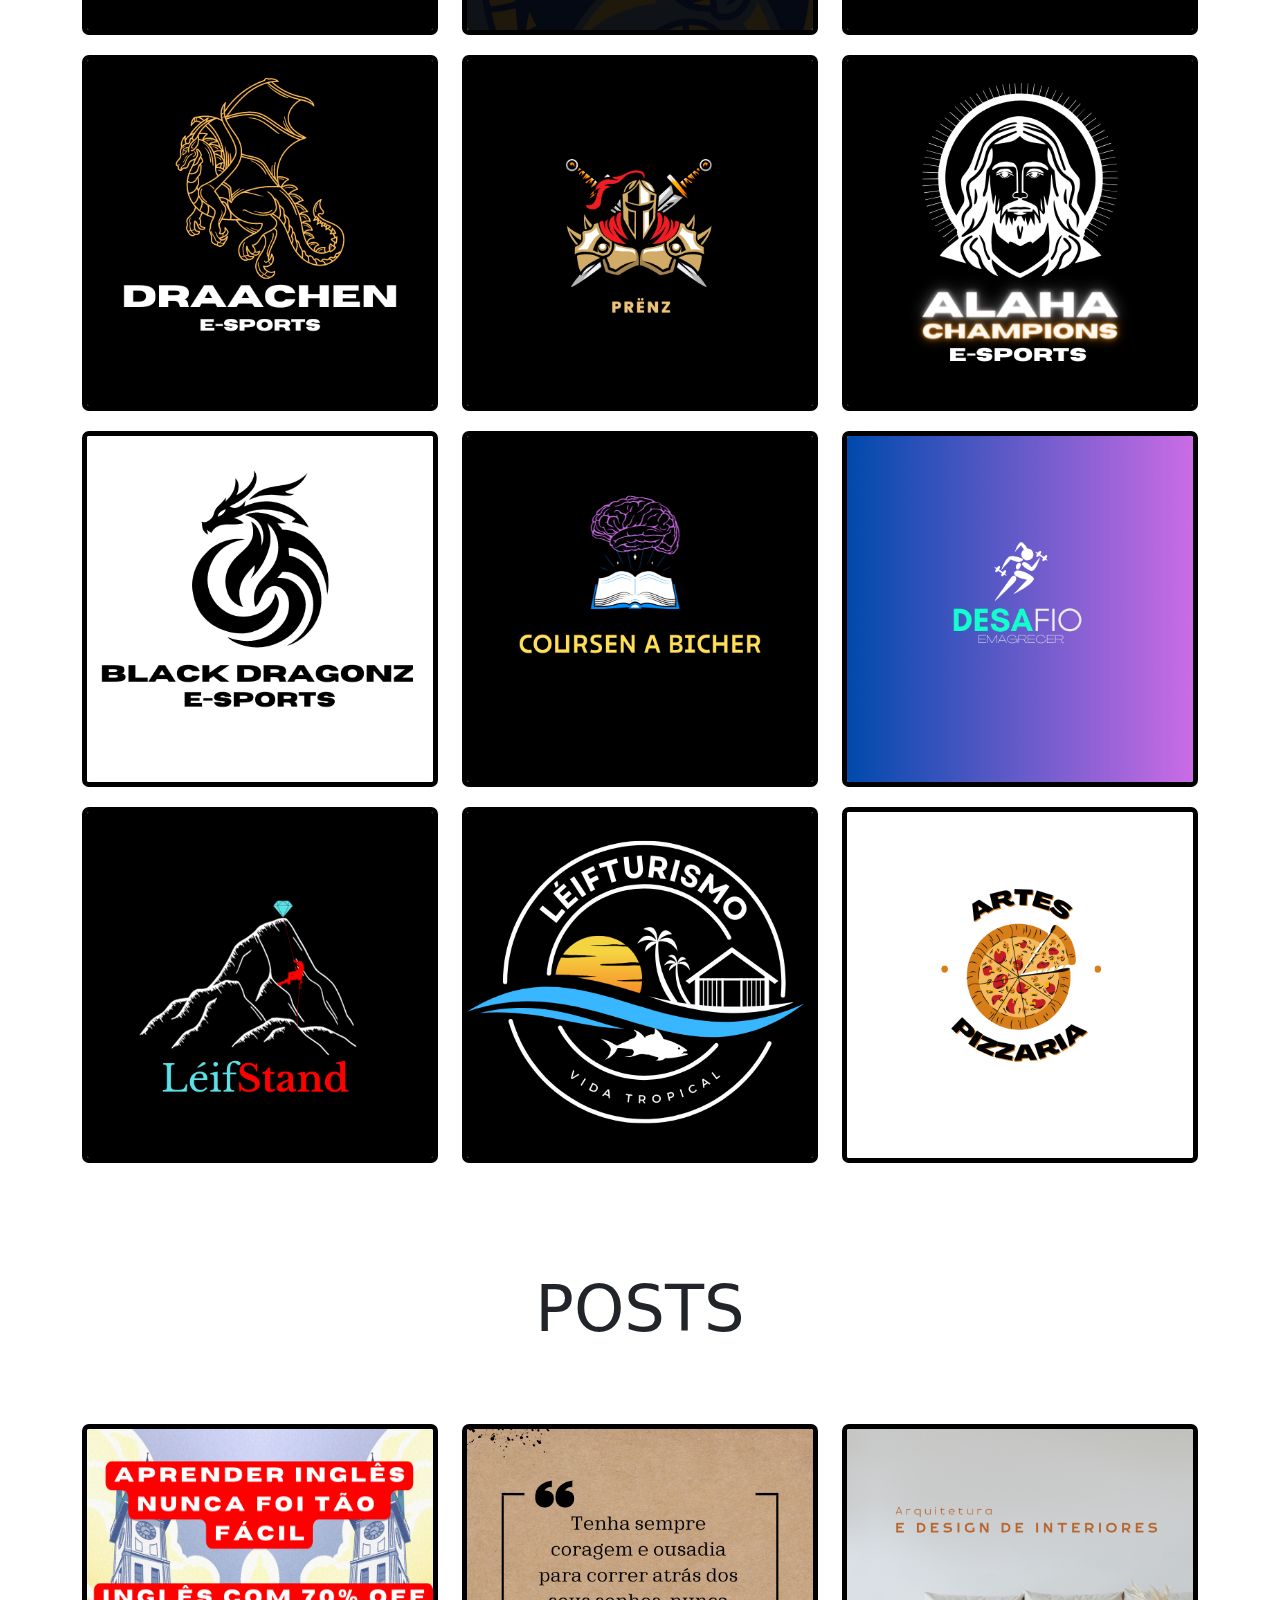
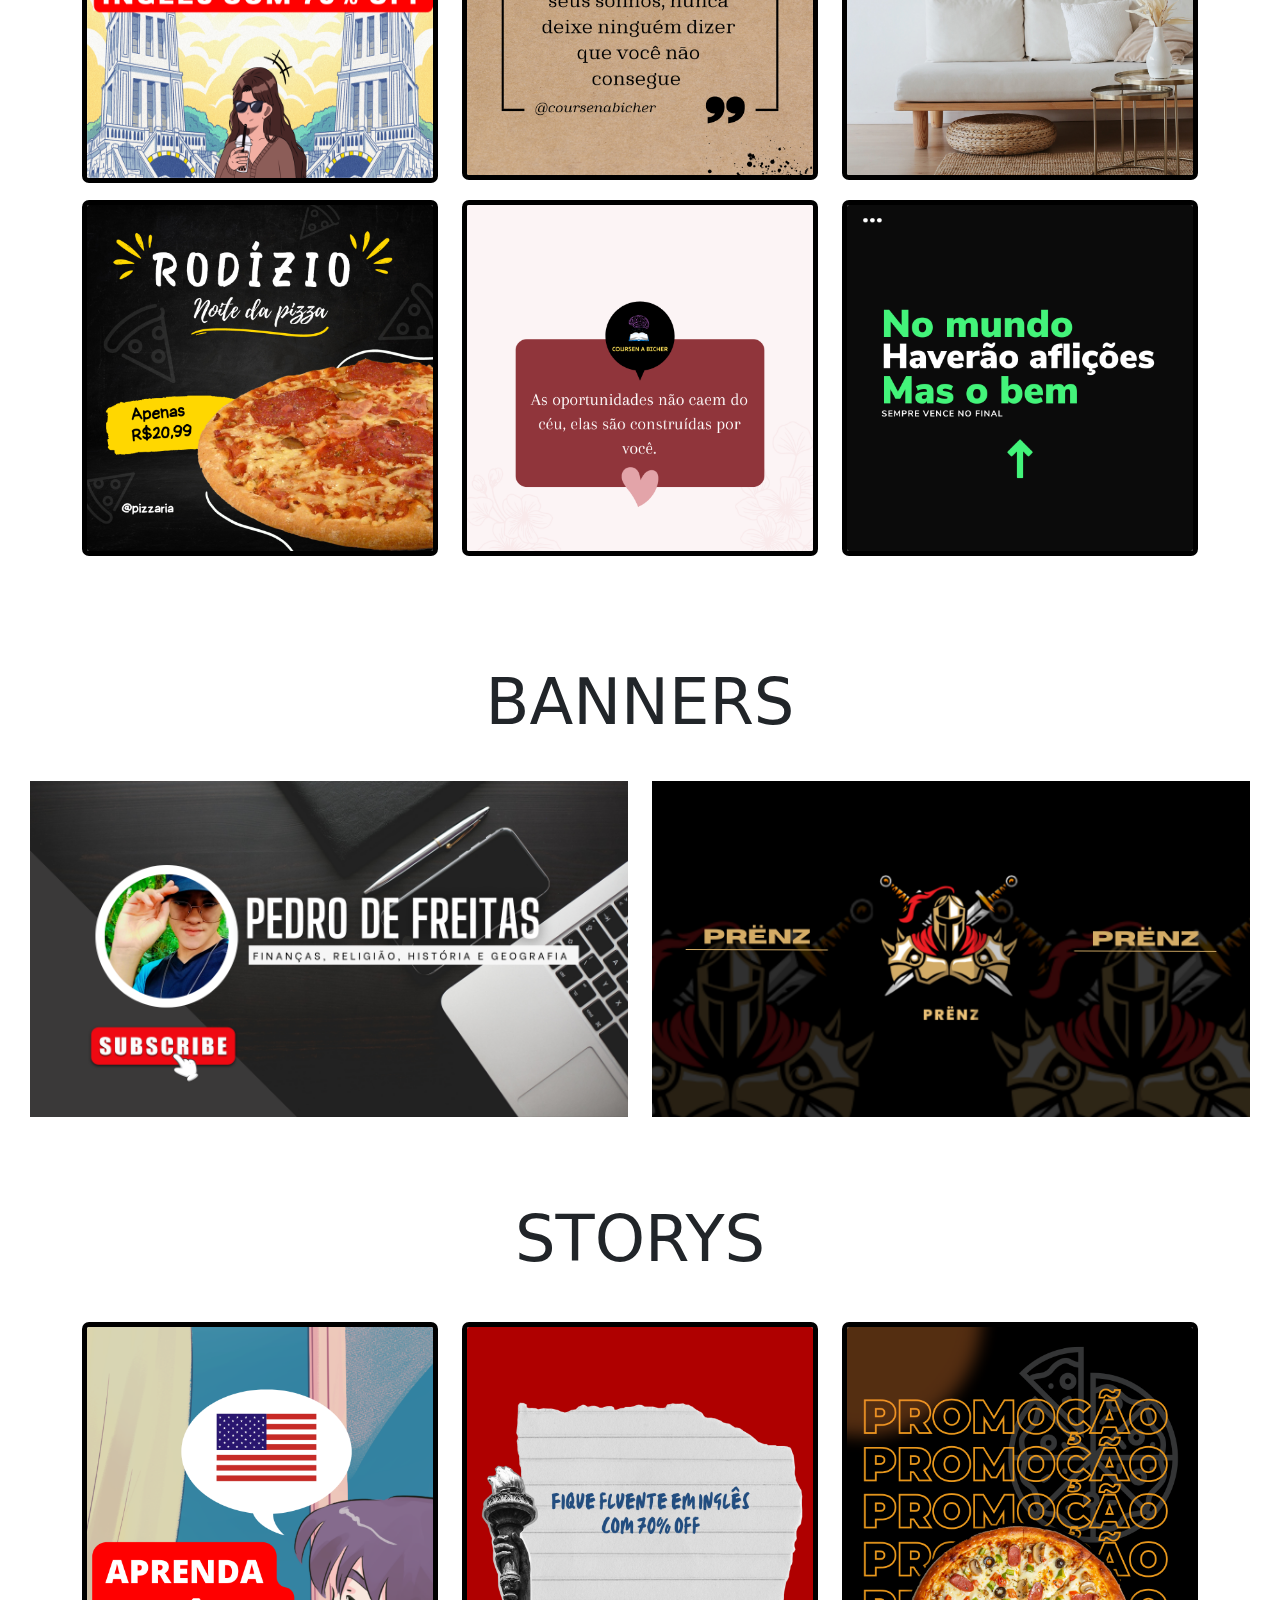
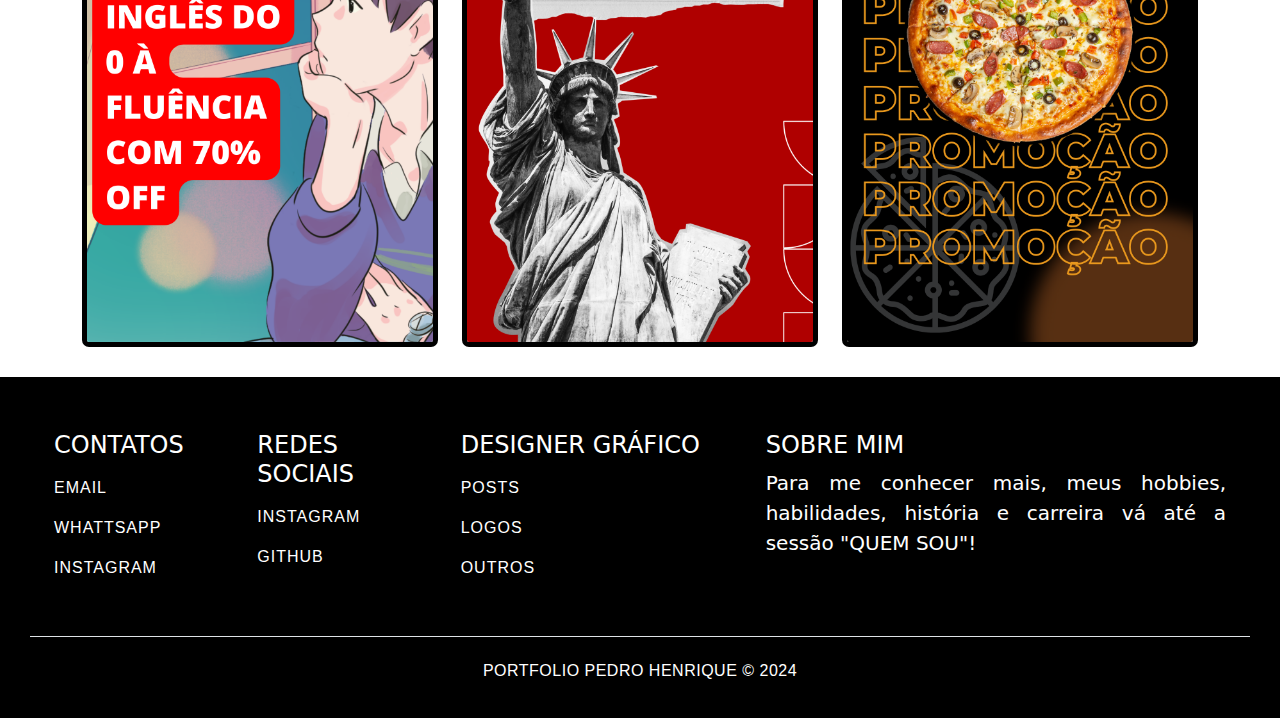
<file: design.html>
<!DOCTYPE html>
<html>
    <head>
        <title>Design Gráfico</title>
        <meta http-equiv="Content-Type" content="text/html;charset=UTF-8">
        <meta name="viewport" content="width=device-width, initial-scale=1.0">
        <meta name="description" content="Trabalho como designer gráfico freelancer há 1 ano, aqui você vai ver alguns de meus 
        projetos!">
        <meta http-equiv="X-UA-Compatible" content="IE=7">
        <meta name="keywords" content="Pedro de Freitas, designer gráfico, desenvolvedor web, design gráfico, desenvolvimento web, 
        portfólio de design, portfólio de desenvolvimento, design inovador, websites responsivos, criação de sites, identidade visual, 
        UX/UI design, freelancer, design de interface, projetos web, branding, web design, designer freelancer, desenvolvedor freelancer, 
        design freelancer, designer freelancer">
        <meta http-equiv="X-UA-Compatible" content="ie=edge">
        <link rel="stylesheet" href="./styles/design.css">
        <link rel="stylesheet" href="./bootstrap/bootstrap-5.3.3-dist/css/bootstrap.min.css">
        <script src="./bootstrap/bootstrap-5.3.3-dist/js/bootstrap.bundle.min.js"></script>
        <link rel="shortcut icon" href="./icon/icon-remove-bg.png" type="image/x-icon">
        <link rel="stylesheet" href="./fontawesome/fontawesome-free-6.5.2-web/css/all.min.css">
    </head>
    <body>
        <header>
            <nav class="navbar navbar-expand-md">
                <div class="container">
                    <a href="index.html">
                        <img src="./brand/icon-brand.png" class="logo" alt="Logo">
                    </a>
                    <button class="navbar-toggler" type="button" data-bs-toggle="collapse" data-bs-target="#nav" aria-controls="nav" aria-expanded="false" aria-label="Toggle navigation">
                        <i class="fa-solid fa-bars"></i>
                    </button>
                    <div class="collapse navbar-collapse" id="nav">
                        <ul class="navbar-nav ms-auto">
                            <li class="nav-item"><a href="index.html" class="nav-link">Menu</a></li>
                            <li class="nav-item"><a href="quem-sou.html" class="nav-link">Quem sou</a></li>
                            <li class="nav-item dropdown">
                                <a class="nav-link dropdown-toggle" href="#" id="navbarDropdown" role="button" data-bs-toggle="dropdown" aria-expanded="false">
                                  Projetos
                                </a>
                                <ul class="dropdown-menu">
                                  <li><a class="dropdown-item" href="desenvolvimento-web.html">desenvolvimento web</a></li>
                                  <li class="dropdown-divider"></li>
                                  <li><a class="dropdown-item" href="design.html">Design Gráfico</a></li>
                                </ul>
                            </li>
                            <li class="nav-item"><a href="contato.html" class="nav-link">Contate-me</a></li>
                        </ul>
                    </div>
                </div>
            </nav>
        </header>
        <section class="sct-1">
            <div class="container">
                <div class="row">
                    <div class="col-12">
                        <div class="skills">
                            <div class="head-skills">
                                <h2>Minhas habilidades</h2>
                            </div>
                            <div class="body-skills">
                                <img src="./skills-dsg/afterefects.png" alt="After Effects" class="img-fluid skills-img">
                                <img src="./skills-dsg/corel.png" alt="Corel Drawn" class="img-fluid skills-img">
                                <img src="./skills-dsg/canva.png" alt="Canva" class="img-fluid skills-img">
                                <img src="./skills-dsg/pinterest.png" alt="Pinterest" class="img-fluid skills-img">
                            </div>
                        </div>
                    </div>
                </div>
            </div>
        </section>
        <section class="sct-2 pt-4">
            <div class="container">
                <div class="row">
                    <div class="col-12 center mb-5" id="logos">
                        <h2 class="display-3">Logotipos</h2>
                    </div>
                    <div class="col-12 col-md-4">
                        <img src="./logos-dsg/AA.png" alt="AA" class="img-fluid logos aa">
                    </div>
                    <div class="col-12 col-md-4">
                        <img src="./logos-dsg/vivervir.png" alt="VirViver" class="img-fluid logos aa">
                    </div>
                    <div class="col-12 col-md-4">
                        <img src="./logos-dsg/BelPrince.png" alt="BelPrince" class="img-fluid logos aa">
                    </div>
                    <div class="col-12 col-md-4">
                        <img src="./logos-dsg/CelestialCalm-Symphony.png" alt="CelestialCalm Symphony" class="img-fluid logos aa">
                    </div>
                    <div class="col-12 col-md-4">
                        <img src="./logos-dsg/fitnessRAON.png" alt="Fitness House" class="img-fluid logos aa">
                    </div>
                    <div class="col-12 col-md-4">
                        <img src="./logos-dsg/Day-Day-English.png" alt="Day-Day-English" class="img-fluid logos aa">
                    </div>
                    <div class="col-12 col-md-4">
                        <img src="./logos-dsg/Musek-Léif.png" alt="Musek-Léif" class="img-fluid logos aa">
                    </div>
                    <div class="col-12 col-md-4">
                        <img src="./logos-dsg/Draachen.png" alt="Draachen" class="img-fluid logos aa">
                    </div>
                    <div class="col-12 col-md-4">
                        <img src="./logos-dsg/g.png" alt="MN" class="img-fluid logos aa">
                    </div>
                    <div class="col-12 col-md-4">
                        <img src="./logos-dsg/Hydra.png" alt="Hydra" class="img-fluid logos aa">
                    </div>
                    <div class="col-12 col-md-4">
                        <img src="./logos-dsg/Prënz.png" alt="Prënz" class="img-fluid logos aa">
                    </div>
                    <div class="col-12 col-md-4">
                        <img src="./logos-dsg/ALAHA.png" alt="ALAHA" class="img-fluid logos aa">
                    </div>
                    <div class="col-12 col-md-4">
                        <img src="./logos-dsg/bkd.png" alt="bkd" class="img-fluid logos aa">
                    </div>
                    <div class="col-12 col-md-4">
                        <img src="./logos-dsg/COURSEN-A-BICHER.png" alt="COURSEN-A-BICHER" class="img-fluid logos aa">
                    </div>
                    <div class="col-12 col-md-4">
                        <img src="./logos-dsg/Desafio-ema.png" alt="Desafio-emagrecer" class="img-fluid logos aa">
                    </div>
                    <div class="col-12 col-md-4">
                        <img src="./logos-dsg/LéifStand.png" alt="leifstand" class="img-fluid logos aa">
                    </div>
                    <div class="col-12 col-md-4">
                        <img src="./logos-dsg/tropical-logo.png" alt="tropical-logo" class="img-fluid logos aa">
                    </div>
                    <div class="col-12 col-md-4">
                        <img src="./logos-dsg/Artes.png" alt="artes pizzaria" class="img-fluid logos aa">
                    </div>
                </div>
            </div>
        </section>
        <section class="sct-3">
            <div class="container">
                <div class="row">
                    <div class="col-12 center mb-5 mt-5" id="posts">
                        <h2 class="display-3">Posts</h2>
                    </div>
                    <div class="col-12 col-md-4">
                        <img src="./posts/aprender.png" alt="aprender inglês" class="img-fluid logos ingles">
                    </div>
                    <div class="col-12 col-md-4">
                        <img src="./posts/coragem.png" alt="coragem" class="img-fluid logos aa">
                    </div>
                    <div class="col-12 col-md-4">
                        <img src="./posts/designinteriores.png" alt="design de interiores" class="img-fluid logos aa">
                    </div>
                    <div class="col-12 col-md-4">
                        <img src="./posts/noitepizza.png" alt="noite da pizza" class="img-fluid logos aa">
                    </div>
                    <div class="col-12 col-md-4">
                        <img src="./posts/oportunidades.png" alt="oportunidades" class="img-fluid logos aa">
                    </div>
                    <div class="col-12 col-md-4">
                        <img src="./posts/ser.png" alt="ser" class="img-fluid logos aa">
                    </div>
                </div>
            </div>
        </section>
        <section class="sct-4">
            <div class="containers">
                <div class="row">
                    <div class="col-12 center mb-2 mt-5">
                        <h2 class="display-3">banners</h2>
                    </div>
                    <div class="col-md-6 pt-4">
                        <img src="./banners/PedrodeFreitas.png" alt="Pedro de Freitas" class="img-fluid">
                    </div>
                    <div class="col-md-6 pt-4">
                        <img src="./banners/Prënz.png" alt="Prënz" class="img-fluid">
                    </div>
                </div>
            </div>
        </section>
        <section class="sct-5">
            <div class="container">
                <div class="row">
                    <div class="col-12 center mb-3 mt-4" id="storys">
                        <h2 class="display-3">Storys</h2>
                    </div>
                    <div class="col-12 col-md-6 col-lg-4">
                        <img src="./storys/ingles.png" alt="ingles" class="img-fluid logos aa">
                    </div>
                    <div class="col-12 col-md-6 col-lg-4">
                        <img src="./storys/libert.png" alt="ingles" class="img-fluid logos aa">
                    </div>
                    <div class="col-12 col-md-6 col-lg-4">
                        <img src="./storys/Promoção.png" alt="ingles" class="img-fluid logos aa">
                    </div>
                </div>
            </div>
        </section>
        <footer>
            <div class="container-fluid">
                <div class="row">
                    <div class="p-sm-4 col-md-3 col-lg-2 pt-4">
                        <h4>Contatos</h4>
                        <ul class="navbar-nav">
                            <li><a href="mailto:pedrohenriquedefreitasveloso@gmail.com?" class="nav-link uppercase">Email</a></li>
                            <li><a href="https://api.whatsapp.com/send?phone=5581986189572" class="nav-link uppercase">Whattsapp</a></li>
                            <li><a href="https://www.instagram.com/thisispedrodefreitas/?next=%2Finstagram%2F" class="nav-link uppercase">Instagram</a></li>
                        </ul>
                    </div>
                    <div class="p-sm-4 col-md-4 col-lg-2 pt-4">
                        <h4>Redes sociais</h4>
                        <ul class="navbar-nav">
                            <li><a href="https://www.instagram.com/thisispedrodefreitas/?next=%2Finstagram%2F" class="nav-link uppercase">Instagram</a></li>
                            <li><a href="https://github.com/PedroFreitasV" class="nav-link uppercase">GitHub</a></li>
                        </ul>
                    </div>
                    <div class="p-sm-4 col-md-5 col-lg-3 pt-4">
                        <h4>Designer gráfico</h4>
                        <ul class="navbar-nav">
                            <li><a href="" class="nav-link uppercase">Posts</a></li>
                            <li><a href="" class="nav-link uppercase">Logos</a></li>
                            <li><a href="" class="nav-link uppercase">outros</a></li>
                        </ul>
                    </div>
                    <div class="p-sm-4 col-md-12 center-md col-lg-5 pt-4">
                        <h4>Sobre mim</h4>
                        <p class="lead justify">
                            Para me conhecer mais, meus hobbies, habilidades, história e carreira vá até a sessão "QUEM SOU"!
                        </p>
                    </div>
                    <div class="col-12 centro-all mt-4 pt-4 border-top">
                        <h6>Portfolio Pedro Henrique &copy; 2024</h6>
                    </div>
                </div>
            </div>
        </footer>
    </body>
</html>
</file>
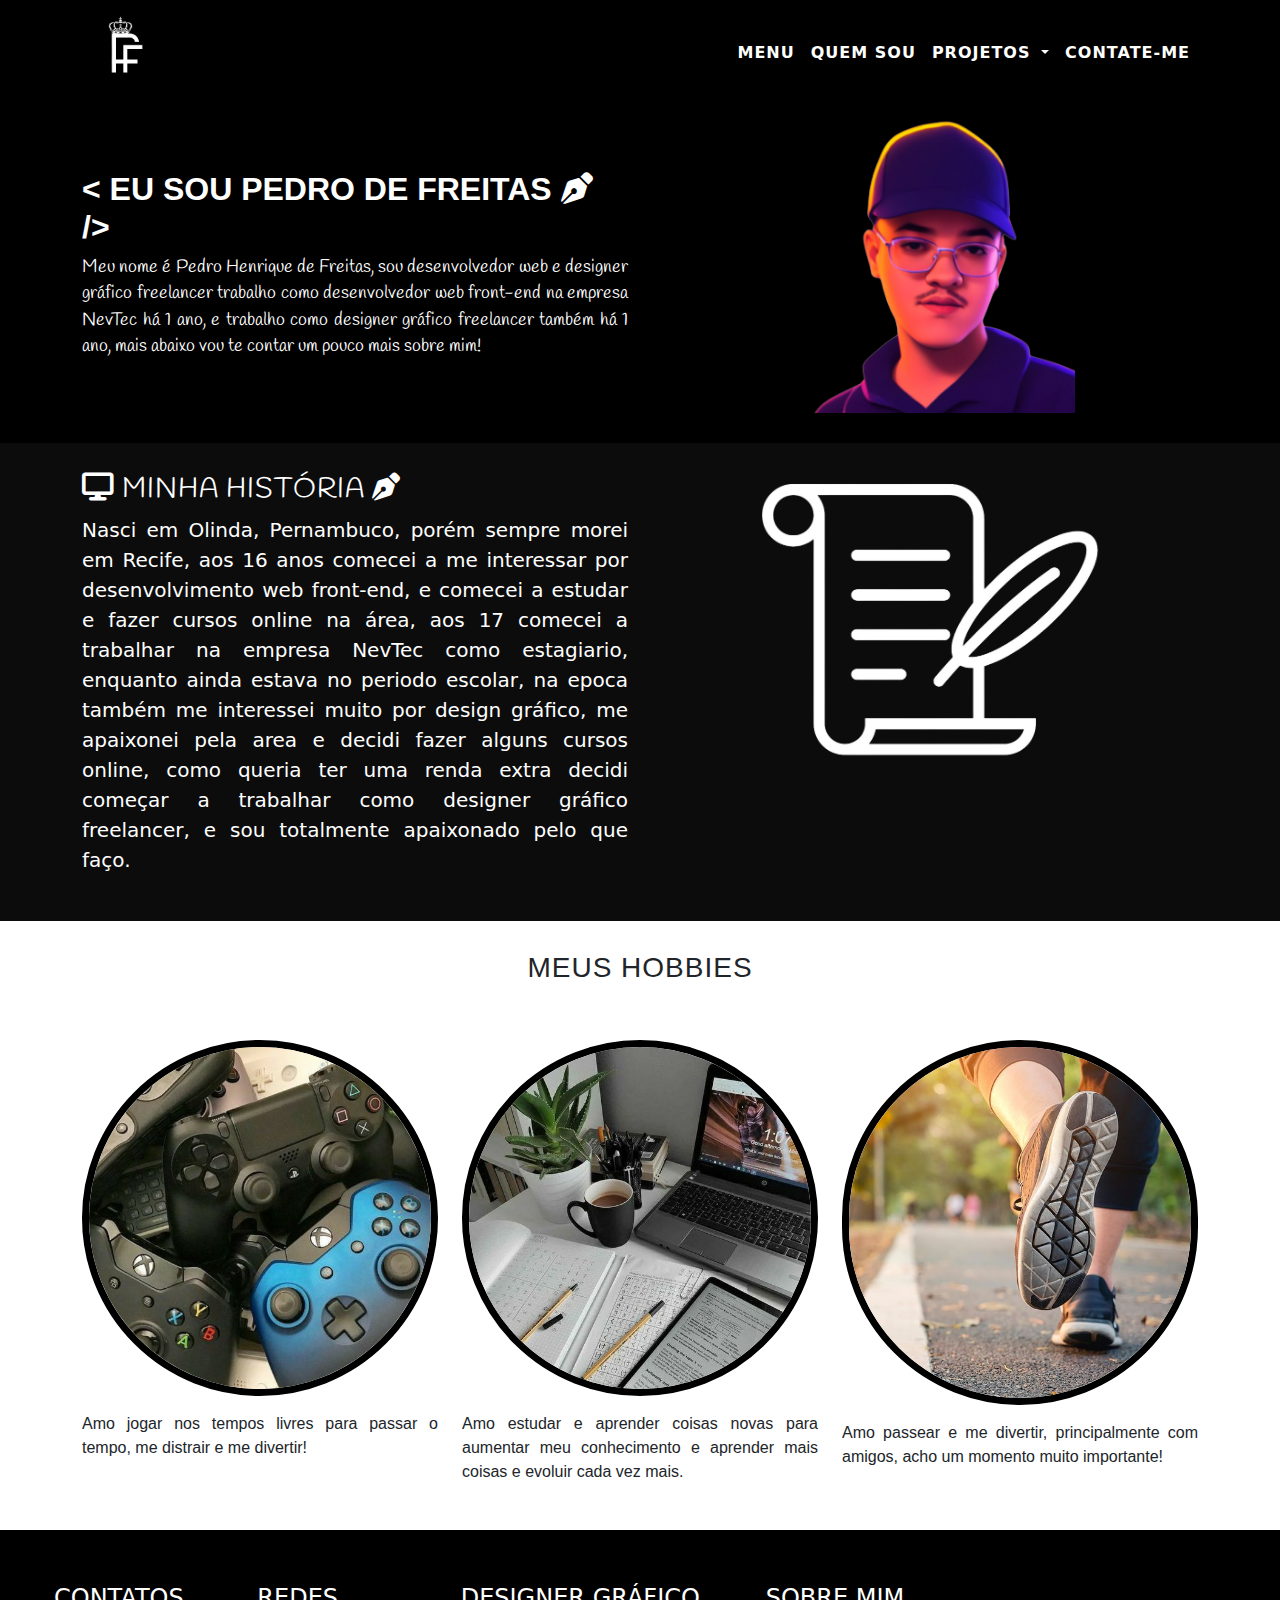
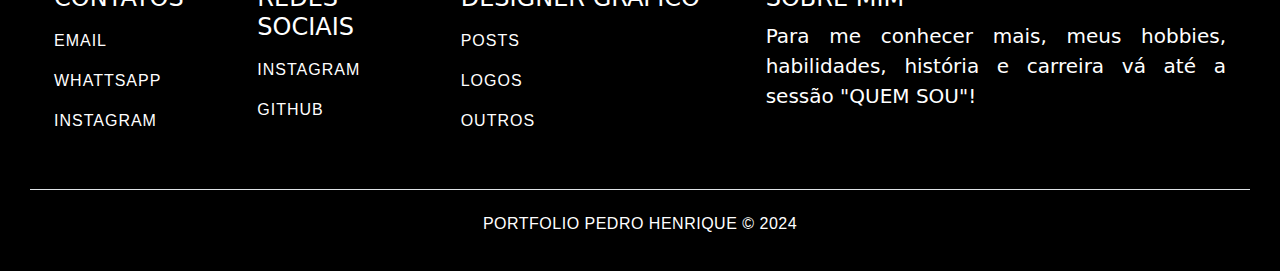
<file: quem-sou.html>
<!DOCTYPE html>
<html>
    <head>
        <title>Quem Sou</title>
        <meta http-equiv="Content-Type" content="text/html;charset=UTF-8">
        <meta name="description" content="Comecei a trabalhar como designer gráfico para minha igreja, fazendo cartões de visita, editando videos e 
        imagens e etc. Depois decidi me aprofundar um pouco mais e comecei um curso como designer gráfico onde aprendi 
        a usar o corel drawn, após isso comecei a fazer logos, posts e outras coisas para alguns amigos e familiares, que 
        me deram a ideia de fazer trabalhos freelancer como designer gráfico, por amar fazer designs e edição aprovei a ideia 
        e desde então trabalho como designer gráfico freelancer além de também ser desenvolvedor web.">
        <meta http-equiv="X-UA-Compatible" content="ie=edge">
        <meta name="keywords" content="Pedro de Freitas, designer gráfico, desenvolvedor web, design gráfico, desenvolvimento web, 
        portfólio de design, portfólio de desenvolvimento, design inovador, websites responsivos, criação de sites, identidade visual, 
        UX/UI design, freelancer, design de interface, projetos web, branding, web design, designer freelancer, desenvolvedor freelancer, 
        design freelancer, designer freelancer">
        <meta http-equiv="X-UA-Compatible" content="IE=7">
        <meta name="viewport" content="width=device-width, initial-scale=1.0">
        <link rel="stylesheet" href="./styles/quemSou.css">
        <link rel="shortcut icon" href="./icon/icon-remove-bg.png" type="image/x-icon">
        <link rel="stylesheet" href="./bootstrap/bootstrap-5.3.3-dist/css/bootstrap.min.css">
        <link rel="stylesheet" href="./fontawesome/fontawesome-free-6.5.2-web/css/all.min.css">
        <script src="./bootstrap/bootstrap-5.3.3-dist/js/bootstrap.bundle.min.js"></script>
        <link rel="preconnect" href="https://fonts.googleapis.com">
        <link rel="preconnect" href="https://fonts.gstatic.com" crossorigin>
        <link href="https://fonts.googleapis.com/css2?family=Handlee&family=Indie+Flower&display=swap" rel="stylesheet">
    </head>
    <body>
        <header>
            <nav class="navbar navbar-expand-md fixed-top">
                <div class="container">
                    <a href="index.html">
                        <img src="./brand/icon-brand.png" class="logo" alt="Logo">
                    </a>
                    <button class="navbar-toggler" type="button" data-bs-toggle="collapse" data-bs-target="#nav" aria-controls="nav" aria-expanded="false" aria-label="Toggle navigation">
                        <i class="fa-solid fa-bars"></i>
                    </button>
                    <div class="collapse navbar-collapse" id="nav">
                        <ul class="navbar-nav ms-auto">
                            <li class="nav-item"><a href="index.html" class="nav-link">Menu</a></li>
                            <li class="nav-item"><a href="quem-sou.html" class="nav-link">Quem sou</a></li>
                            <li class="nav-item dropdown">
                                <a class="nav-link dropdown-toggle" href="#" id="navbarDropdown" role="button" data-bs-toggle="dropdown" aria-expanded="false">
                                  Projetos
                                </a>
                                <ul class="dropdown-menu">
                                  <li><a class="dropdown-item" href="desenvolvimento-web.html">desenvolvimento web</a></li>
                                  <li class="dropdown-divider"></li>
                                  <li><a class="dropdown-item" href="design.html">Design Gráfico</a></li>
                                </ul>
                            </li>
                            <li class="nav-item"><a href="contato.html" class="nav-link">Contate-me</a></li>
                        </ul>
                    </div>
                </div>
            </nav>
        </header>
        <section class="sct-1">
            <div class="container">
                <div class="row">
                    <div class="col-12 col-md-6">
                        <h2>&#60; Eu sou Pedro de Freitas <i class="fa-solid fa-pen-nib"></i> /&#62;</h2>
                        <p class="intro">Meu nome é Pedro Henrique de Freitas, sou desenvolvedor web e designer gráfico freelancer 
                            trabalho como desenvolvedor web front-end na empresa NevTec há 1 ano, e trabalho como designer gráfico 
                            freelancer também há 1 ano, mais abaixo vou te contar um pouco mais sobre mim!
                        </p>
                    </div>
                    <div class="col-12 col-md-6 centro">
                        <img src="./my-images/eu-ia-nobg-2.png" alt="Minha imagem IA" class="img-fluid ia-image">
                    </div>
                </div>
            </div>
        </section>
        <section class="sct-2">
            <div class="container">
                <div class="row">
                    <div class="col-12 col-md-6">
                        <h3><i class="fa-solid fa-display"></i> Minha história <i class="fa-solid fa-pen-nib"></i></h3>
                        <p class="lead justify">Nasci em Olinda, Pernambuco, porém sempre morei em Recife, aos 16 anos comecei a me interessar por 
                            desenvolvimento web front-end, e comecei a estudar e fazer cursos online na área, aos 17 comecei a trabalhar na empresa 
                            NevTec como estagiario, enquanto ainda estava no periodo escolar, na epoca também me interessei muito por design gráfico, 
                            me apaixonei pela area e decidi fazer alguns cursos online, como queria ter uma renda extra decidi começar a trabalhar como 
                            designer gráfico freelancer, e sou totalmente apaixonado pelo que faço.
                        </p>
                    </div>
                    <div class="col-12 col-md-6 center">
                        <img src="./images/historia-remove-bg.png" alt="Papel com caneta escrevendo história" class="img-fluid">
                    </div>
                </div>
            </div>
        </section>
        <section class="sct-3">
            <div class="container">
                <div class="row">
                    <div class="col-12 center">
                        <h3>Meus Hobbies</h3>
                    </div>
                    <div class="col-12 col-md-4 center mt-5">
                        <img src="./hobbies/jogar.jpg" class="img-fluid hobbies" alt="Pessoa jogando no celular">
                        <p class="justify pt-3">Amo jogar nos tempos livres para passar o tempo, me distrair e me divertir!</p>
                    </div>
                    <div class="col-12 col-md-4 center mt-5">
                        <img src="./hobbies/estudar.jpg" class="img-fluid hobbies" alt="Notebook, café, caderno e etc.">
                        <p class="justify pt-3">Amo estudar e aprender coisas novas para aumentar meu conhecimento e aprender mais coisas e 
                            evoluir cada vez mais.
                        </p>
                    </div>
                    <div class="col-12 col-md-4 center mt-5">
                        <img src="./hobbies/passear.jpg" class="img-fluid hobbies" alt="Pessoa caminhando">
                        <p class="justify pt-3">Amo passear e me divertir, principalmente com amigos, acho um momento muito importante!</p>
                    </div>
                </div>
            </div>
        </section>
        <footer>
            <div class="container-fluid">
                <div class="row">
                    <div class="p-sm-4 col-md-3 col-lg-2 pt-4">
                        <h4>Contatos</h4>
                        <ul class="navbar-nav">
                            <li><a href="mailto:pedrohenriquedefreitasveloso@gmail.com?" class="nav-link uppercase">Email</a></li>
                            <li><a href="https://api.whatsapp.com/send?phone=5581986189572" class="nav-link uppercase">Whattsapp</a></li>
                            <li><a href="https://www.instagram.com/thisispedrodefreitas/?next=%2Finstagram%2F" class="nav-link uppercase">Instagram</a></li>
                        </ul>
                    </div>
                    <div class="p-sm-4 col-md-4 col-lg-2 pt-4">
                        <h4>Redes sociais</h4>
                        <ul class="navbar-nav">
                            <li><a href="https://www.instagram.com/thisispedrodefreitas/?next=%2Finstagram%2F" class="nav-link uppercase">Instagram</a></li>
                            <li><a href="https://github.com/PedroFreitasV" class="nav-link uppercase">GitHub</a></li>
                        </ul>
                    </div>
                    <div class="p-sm-4 col-md-5 col-lg-3 pt-4">
                        <h4>Designer gráfico</h4>
                        <ul class="navbar-nav">
                            <li><a href="" class="nav-link uppercase">Posts</a></li>
                            <li><a href="" class="nav-link uppercase">Logos</a></li>
                            <li><a href="" class="nav-link uppercase">outros</a></li>
                        </ul>
                    </div>
                    <div class="p-sm-4 col-md-12 center-md col-lg-5 pt-4">
                        <h4>Sobre mim</h4>
                        <p class="lead justify">
                            Para me conhecer mais, meus hobbies, habilidades, história e carreira vá até a sessão "QUEM SOU"!
                        </p>
                    </div>
                    <div class="col-12 centro-all mt-4 pt-4 border-top">
                        <h6>Portfolio Pedro Henrique &copy; 2024</h6>
                    </div>
                </div>
            </div>
        </footer>
    </body>
</html>
</file>
<file: styles/index.css>
/************************************************ LOGO E NAV *************************************************/

/******************** LOGO E SCROLL ******************/

.logo{
    width: 90px;
}

::-webkit-scrollbar{
    width: 7px;
    background-color: white;
}

::-webkit-scrollbar-thumb{
    background-color: #000;
    border-radius: 15px;
}

/******************** NAV ******************/

nav{
    background: #000 !important;
}

.fa-bars{
    color: white;
    font-size: 1.4em;
}

ul.navbar-nav li.nav-item a.nav-link{
    color: rgb(255, 255, 255);
    text-transform: uppercase;
    font-weight: 700 !important;
    letter-spacing: 1px;
    transition: .5s;
}

.dropdown-item{
    text-transform: uppercase;
    font-weight: 700 !important;
    letter-spacing: 1px;
    transition: .2s !important;
}

.nav-link:hover{
    color: #dadada !important;
}

.dropdown-item:hover{
    background-color: rgb(0, 0, 0) !important;
    color: white !important;
}

/************************************************ SECTION *************************************************/

.sct-1{
    padding: 30px;
    background: url(../backgrounds/eu02.png);
    background-position: center;
    background-size: cover;
    background-repeat: no-repeat;
    background-attachment: fixed;
}

.st-one h2{
    text-transform: uppercase;
    letter-spacing: 1px;
    font-family: 'Courier New', Courier, monospace;
    font-weight: 700 !important;
}

.st-one p{
    font-family: Arial, Helvetica, sans-serif;
    font-weight: 500 !important;
    text-align: justify;
}

.caixa{
    margin-top: 200px !important;
    padding: 20px;
    text-align: center;
    background-color: rgba(0, 0, 0, 0.8);
    color: white;
    border-radius: 10px;
}

.caixa-2{
    margin-top: 20px !important;
    padding: 20px;
    text-align: center;
    background-color: rgba(0, 0, 0, 0.8);
    color: white;
    border-radius: 10px;
}

.caixa .nav-link{
    text-decoration: none !important;
    padding: 10px !important;
    border: 2px solid #000 !important;
    transition: .5s;
    background-color: white !important;
    text-transform: uppercase;
    color: #000 !important;
    border-radius: 10px;
    font-weight: 700 !important;
    transition: .3s;
}

.caixa-2 .nav-link{
    text-decoration: none !important;
    padding: 10px !important;
    border: 2px solid #000 !important;
    transition: .5s;
    background-color: white !important;
    text-transform: uppercase;
    color: #000 !important;
    border-radius: 10px;
    font-weight: 700 !important;
    transition: .3s;
}

.caixa-2 .nav-link:hover{
    background-color: #000 !important;
    color: white !important;
}

.caixa .nav-link:hover{
    background-color: #000 !important;
    color: white !important;
}

.btn-link-2{
    text-decoration: none !important;
    padding: 10px !important;
    border: 2px solid white !important;
    transition: .5s;
    background-color: #000 !important;
    text-transform: uppercase;
    color: white !important;
    border-radius: 10px;
    font-weight: 700 !important;
    transition: .3s;
}

.btn-link:hover{
    color: #141414 !important;
}

/************************************************ SECTION 2 *************************************************/

.sct-2{
    background-color: #000;
    color: white;
    padding: 30px;
}

.sct-2 h2{
    font-family: Arial, Helvetica, sans-serif;
    font-weight: 700 !important;
    text-transform: uppercase;
    letter-spacing: 1px;
}

.sct-2 p{
    text-align: justify;
    font-size: 1.2em !important;
    font-family: Arial, Helvetica, sans-serif;
}

.centro-all{
    text-align: center;
}

.h2-title{
    font-family: 'Franklin Gothic Medium', 'Arial Narrow', Arial, sans-serif !important;
}

.card-project{
    margin: 0px !important;
    padding: 0px !important;
}

.card-project{
    border: 5px solid rgb(30, 30, 30);
    border-radius: 15px;
}

.card-project h4{
    text-transform: uppercase;
    letter-spacing: 1px;
    font-family: system-ui, -apple-system, BlinkMacSystemFont, 'Segoe UI', Roboto, Oxygen, Ubuntu, Cantarell, 'Open Sans', 'Helvetica Neue', sans-serif;
}

.align{
    text-align: justify;
}

.conteudo{
    padding: 10px;
    background-color: #111111;
    border-radius: 0px 0px 10px 10px;
}

.radius{
    border-radius: 10px 10px 0px 0px;
}

.btn-lead-more{
    text-decoration: none;
    font-size: 1.2em !important;
    color: white !important;
    padding: 10px;
    border: 3px solid white;
    border-radius: 10px;
    text-transform: uppercase;
    transition: .4s;
}

.btn-lead-more:hover{
    background-color: white;
    color: #000 !important;
}

.card-project{
    height: 100%;
    background-color: #111111;
}

.ver-mais{
    color: white;
    text-decoration: none;
    font-size: 1.2em;
    border: 5px solid white;
    text-transform: uppercase;
    padding: 10px;
    border-radius: 80px;
    font-weight: 800 !important;
    transition: .4s;
}

.ver-mais:hover{
    background-color: white;
    color: #000;
}

/************************************************ SECTION 3 *************************************************/

.sct-3{
    background-color: #050505;
    padding: 30px;
    color: white;
}

.sct-3 h2{
    font-family: Arial, Helvetica, sans-serif;
    font-weight: 700 !important;
    text-transform: uppercase;
    letter-spacing: 1px;
    text-align: left; 
}

.sct-3 p{
    text-align: justify;
    font-size: 1.2em !important;
    font-family: Arial, Helvetica, sans-serif;
}

.sct-3 h2.h2-title{
    text-align: center;
}

.rd{
    border-radius: 10px;
    border: 6px solid #141414;
}

/************************************************ SECTION 4 *************************************************/

.sct-4{
    padding: 30px;
    background: url(../backgrounds/cyber-bg.png);
    background-position: center;
    background-repeat: no-repeat;
    background-size: cover;
    background-attachment: fixed;
}

.cyber-i{
    width: 450px;
    position: relative;
    animation: rightToLeft 3s infinite alternate;
}

@keyframes rightToLeft {
    0%{
        right: 0;
    }
    100%{
        right: 50px;
    }
}

/************************************************ FOOTER *************************************************/

footer{
    padding: 30px;
    background-color: #000;
    color: white;
}

footer h4{
    text-transform: uppercase;
}

.uppercase{
    text-transform: uppercase;
    font-family: Verdana, Geneva, Tahoma, sans-serif !important;
    letter-spacing: 1px;
}

.justify{
    text-align: justify;
}

footer h6{
    text-transform: uppercase;
    font-family: Arial, Helvetica, sans-serif;
    letter-spacing: 0.5px;
}

/************************************************ MEDIA *************************************************/

/* Extra Small divices */
@media(max-width: 575.98px){
    .md-sm-none{
        display: none;
    }
    .sct-1{
        background: url(../backgrounds/bg-cell.png);
    }
    .sm-none{
        display: none;
    }
    .p-sm-4{
        padding-bottom: 30px;
        text-align: center !important;
    }
}
/* Small devices */
@media(min-width: 576px) and (max-width: 567.98px){
    .md-sm-none{
        display: none;
    }
    .sct-1{
        background: url(../backgrounds/bg-cell.png);
    }
    .sm-none{
        display: none;
    }
    .p-sm-4{
        padding-bottom: 30px;
    }
}
/* Medium devices*/
@media(min-width: 568px) and (max-width: 991.98px){
    .sct-1{
        background: url(../backgrounds/bg-tablet01.png);
    }
    .caixa{
        margin-top: 130px !important;
    }
    .caixa-2{
        margin-top: 130px !important;
    }
    .md-sm-none{
        display: none;
    }
    .margin-negativa{
        margin-top: -50px;
        width: 400px;
    }
    .center{
        text-align: center;
    }
    .centro-md{
        display: none;
    }
    .none{
        display: none;
    }
    .center-md{
        text-align: center;
    }
    .center-md p{
        text-align: justify;
    }
}
/* Large devices */
@media(min-width: 992px) and (max-width: 1199.98px){
    .margin-negativa{
        margin-top: -100px;
        width: 500px;
    }
    .lg-hidden{
        display: none;
    }
    .none{
        display: none;
    }
}
/* Extra Large devices */
@media(min-width: 1200px){
    .sct-1{
        height: 100vh;
    }
    .lg-hidden{
        visibility: hidden;
    }
    .margin-negativa{
        margin-top: -100px;
        width: 500px;
    }
    .center{
        text-align: center;
    }
    .none{
        display: none;
    }
    .lg-hidden{
        display: none;
    }
}
</file>
<file: styles/contacts.css>
/************************************************ LOGO E NAV *************************************************/

/******************** LOGO E SCROLL ******************/

.logo{
    width: 90px;
}

::-webkit-scrollbar{
    width: 7px;
    background-color: white;
}

::-webkit-scrollbar-thumb{
    background-color: #000;
    border-radius: 15px;
}

/******************** NAV ******************/

nav{
    background: #000 !important;
}

.fa-bars{
    color: white;
    font-size: 1.4em;
}

ul.navbar-nav li.nav-item a.nav-link{
    color: rgb(255, 255, 255);
    text-transform: uppercase;
    font-weight: 700 !important;
    letter-spacing: 1px;
    transition: .5s;
}

.dropdown-item{
    text-transform: uppercase;
    font-weight: 700 !important;
    letter-spacing: 1px;
    transition: .2s !important;
}

.nav-link:hover{
    color: #dadada !important;
}

.dropdown-item:hover{
    background-color: rgb(0, 0, 0) !important;
    color: white !important;
}

/************************************************ SEÇÃO ÚNICA *************************************************/

.sct-1{
    padding: 30px;
}

.caixa-info{
    border: 2px solid #000;
    padding: 15px;
    display: flex;
    border-radius: 10px;
}

.profile{
    width: 80px;
    border: 2px solid #000;
    border-radius: 300px;
    display: inline;
}

.sct-1 h5{
    font-family: Arial, Helvetica, sans-serif;
    text-transform: uppercase;
    letter-spacing: 1px;
    display: inline;
}

.credits{
    display: block !important;
}

.citate{
    text-align: center;
}

.center{
    text-align: center;
}

.redes{
    font-size: 2em;
    text-decoration: none;
    color: #000;
    margin: 0px 5px 0px 5px;
}

/************************************************ FOOTER *************************************************/

footer{
    padding: 30px;
    background-color: #000;
    color: white;
}

footer h4{
    text-transform: uppercase;
}

.uppercase{
    text-transform: uppercase;
    font-family: Verdana, Geneva, Tahoma, sans-serif !important;
    letter-spacing: 1px;
}

.justify{
    text-align: justify;
}

footer h6{
    text-transform: uppercase;
    font-family: Arial, Helvetica, sans-serif;
    letter-spacing: 0.5px;
}

.centro-all{
    text-align: center;
}

/************************************************ MEDIA *************************************************/

/* Extra Small divices */
@media(max-width: 575.98px){
    .sct-1 h5{
        font-size: 0.6em !important;
        font-weight: 700;
    }
}
/* Small devices */
@media(min-width: 576px) and (max-width: 567.98px){
    .sct-1 h5{
        font-size: 0.6em !important;
        font-weight: 700;
    }
}
/* Medium devices*/
@media(min-width: 568px) and (max-width: 991.98px){
}
/* Large devices */
@media(min-width: 992px) and (max-width: 1199.98px){
    .sct-1{
        padding: 30px;
        height: 110vh !important;
        padding-bottom: 50px !important;
    }
}
/* Extra Large devices */
@media(min-width: 1200px){
}
</file>
<file: styles/dev-web.css>
/************************************************ LOGO E NAV *************************************************/

/******************** LOGO E SCROLL ******************/

.logo{
    width: 90px;
}

::-webkit-scrollbar{
    width: 7px;
    background-color: white;
}

::-webkit-scrollbar-thumb{
    background-color: #000;
    border-radius: 15px;
}

/******************** NAV ******************/

nav{
    background: #000 !important;
}

.fa-bars{
    color: white;
    font-size: 1.4em;
}

ul.navbar-nav li.nav-item a.nav-link{
    color: rgb(255, 255, 255);
    text-transform: uppercase;
    font-weight: 700 !important;
    letter-spacing: 1px;
    transition: .5s;
}

.dropdown-item{
    text-transform: uppercase;
    font-weight: 700 !important;
    letter-spacing: 1px;
    transition: .2s !important;
}

.nav-link:hover{
    color: #dadada !important;
}

.dropdown-item:hover{
    background-color: rgb(0, 0, 0) !important;
    color: white !important;
}

/************************************************ SEÇÃO 1 *************************************************/

.sct-1{
    padding: 30px;
    display: block;
}

.skills{
    display: flex;
    width: 100%;
    justify-content: center;
    align-items: center;
    padding: 0px;
    border: 4px solid #000;
    border-radius: 10px;
    flex-direction: column;
}

.head-skills{
    padding: 15px;
    background-color: #000;
    width: 100% !important;
    text-align: center;
    color: white;
}

.head-skills h2{
    text-transform: uppercase;
    font-weight: 700;
}

.body-skills{
    width: 100%;
    padding: 10px;
    text-align: center;
}

.skills-img{
    width: 80px;
}

/************************************************ SEÇÃO 2 *************************************************/

.sct-2{
    padding: 30px;
}

.caixa{
    padding: 0px;
    border: 5px solid #000;
    border-radius: 8px;
}

.center{
    text-align: center;
}

.center h2{
    text-transform: uppercase;
    color: #000;
    font-weight: 700;
}

.radius{
    border-radius: 3px 3px 0px 0px;
}

.body-box{
    padding: 10px;
}

.fly-doha{
    background-color: rgb(142, 4, 4);
    color: gold;
    border-color: gold;
}

.body-box h2{
    text-transform: uppercase;
    text-align: center;
    border-bottom: 2px solid;
}

.body-box h4{
    text-transform: uppercase;
    text-align: center;
}

.imgs{
    border-bottom: 2px solid;
}

.details{
    text-align: center;
}

.fly-doha a{
    color: gold;
    transition: .5s;
}

.fly-doha a:hover{
    color: rgb(142, 4, 4);
    background-color: gold;
}

.link-details{
    text-decoration: none;
    font-size: 20px;
    text-transform: uppercase;
    border: 2px solid;
    padding: 7px;
    border-radius: 8px;
}

.malasia{
    background-color: #000;
    color: white;
}

.malasia a{
    color: white;
    border-color: white;
    transition: .5s;
}

.malasia a:hover{
    background-color: white;
    color: #000;
}

.finans{
    background-color: #ffc107;
    color: white;
}

.finans a{
    color: white;
    border-color: white;
    transition: .5s;
}

.finans a:hover{
    color: #ffc107;
    background-color: white;
}

.spotify{
    background-color: rgb(57, 0, 57);
    color: white;
}

.spotify a{
    color: white;
    border-color: white;
    transition: .5s;
}

.spotify a:hover{
    background-color: white;
    color: rgb(57, 0, 57);
}

.box-crud{
    padding: 0;
    border: 5px solid #000;
    border-radius: 8px;
    background-color: #000;
}

.crud-img{
    border-radius: 3px 3px 0px 0px;
}

.crud-body{
    background-color: #000;
    text-align: center;
    color: white;
    padding: 5px;
}

.border-bottom{
    border-bottom: 2px solid white !important;
}

.crud-body h4, h3{
    text-transform: uppercase;
    font-weight: 700;
}

.crud-body a{
    border-color: white;
    color: white;
    transition: .5s;
}

.crud-body a:hover{
    background-color: white;
    color: #000;
}

/************************************************ FOOTER *************************************************/

footer{
    padding: 30px;
    background-color: #000;
    color: white;
}

footer h4{
    text-transform: uppercase;
}

.uppercase{
    text-transform: uppercase;
    font-family: Verdana, Geneva, Tahoma, sans-serif !important;
    letter-spacing: 1px;
}

.justify{
    text-align: justify;
}

footer h6{
    text-transform: uppercase;
    font-family: Arial, Helvetica, sans-serif;
    letter-spacing: 0.5px;
}

.centro-all{
    text-align: center;
}

/************************************************ MEDIA *************************************************/

/* Extra Small divices */
@media(max-width: 575.98px){
    .p-sm-4{
        padding-bottom: 30px;
        text-align: center !important;
    }
}
/* Small devices */
@media(min-width: 576px) and (max-width: 567.98px){
    .p-sm-4{
        padding-bottom: 30px;
    }
}
/* Medium devices*/
@media(min-width: 568px) and (max-width: 991.98px){
    .caixa{
        height: 100% !important;
    }
    .sct-2 .skills-img{
        width: 70px;
    }
}
/* Large devices */
@media(min-width: 992px) and (max-width: 1199.98px){
    .caixa{
        height: 100% !important;
    }
    .box-crud{
        height: 100%;
    }
    .sct-2 .skills-img{
        width: 50px !important;
    }
}
/* Extra Large devices */
@media(min-width: 1200px){
    .sct-2 .skills-img{
        width: 50px !important;
    }
    .caixa{
        height: 100% !important;
    }
    .box-crud{
        height: 100%;
    }
}
</file>
<file: styles/design.css>
/************************************************ LOGO E NAV *************************************************/

/******************** LOGO E SCROLL ******************/

.logo{
    width: 90px;
}

::-webkit-scrollbar{
    width: 7px;
    background-color: white;
}

::-webkit-scrollbar-thumb{
    background-color: #000;
    border-radius: 15px;
}

/******************** NAV ******************/

nav{
    background: #000 !important;
}

.fa-bars{
    color: white;
    font-size: 1.4em;
}

ul.navbar-nav li.nav-item a.nav-link{
    color: rgb(255, 255, 255);
    text-transform: uppercase;
    font-weight: 700 !important;
    letter-spacing: 1px;
    transition: .5s;
}

.dropdown-item{
    text-transform: uppercase;
    font-weight: 700 !important;
    letter-spacing: 1px;
    transition: .2s !important;
}

.nav-link:hover{
    color: #dadada !important;
}

.dropdown-item:hover{
    background-color: rgb(0, 0, 0) !important;
    color: white !important;
}

/************************************************ SEÇÃO 1 *************************************************/

.sct-1{
    padding: 30px;
    display: block;
}

.skills{
    display: flex;
    width: 100%;
    justify-content: center;
    align-items: center;
    padding: 0px;
    border: 4px solid #000;
    border-radius: 10px;
    flex-direction: column;
}

.head-skills{
    padding: 15px;
    background-color: #000;
    width: 100% !important;
    text-align: center;
    color: white;
}

.head-skills h2{
    text-transform: uppercase;
    font-weight: 700;
}

.body-skills{
    width: 100%;
    padding: 10px;
    text-align: center;
}

.skills-img{
    width: 80px;
}

/************************************************ SEÇÃO 2 *************************************************/

.sct-2{
    padding: 30px;
}

.center{
    text-align: center;
}

h2.display-3{
    text-transform: uppercase !important;
}

.logos{
    border: 5px solid #000;
    border-radius: 7px;
    margin-top: 20px;
}

/************************************************ SEÇÃO 3 *************************************************/

.sct-3{
    padding: 30px;
}

.ingles{
    height: 95.5% !important;
}

/************************************************ SEÇÃO 4 *************************************************/

.sct-4{
    padding: 30px;
}

/************************************************ SEÇÃO 4 *************************************************/

.sct-5{
    padding: 30px;
}

/************************************************ FOOTER *************************************************/

footer{
    padding: 30px;
    background-color: #000;
    color: white;
}

footer h4{
    text-transform: uppercase;
}

.uppercase{
    text-transform: uppercase;
    font-family: Verdana, Geneva, Tahoma, sans-serif !important;
    letter-spacing: 1px;
}

.justify{
    text-align: justify;
}

footer h6{
    text-transform: uppercase;
    font-family: Arial, Helvetica, sans-serif;
    letter-spacing: 0.5px;
}

.centro-all{
    text-align: center;
}

/************************************************ MEDIA *************************************************/

/* Extra Small divices */
@media(max-width: 575.98px){
    .p-sm-4{
        padding-bottom: 30px;
        text-align: center !important;
    }
}
/* Small devices */
@media(min-width: 576px) and (max-width: 567.98px){
    .p-sm-4{
        padding-bottom: 30px;
    }
}
/* Medium devices*/
@media(min-width: 568px) and (max-width: 991.98px){
}
/* Large devices */
@media(min-width: 992px) and (max-width: 1199.98px){
}
/* Extra Large devices */
@media(min-width: 1200px){
}
</file>
<file: styles/quemSou.css>
/************************************************ LOGO E NAV *************************************************/

/******************** LOGO E SCROLL ******************/

.logo{
    width: 90px;
}

::-webkit-scrollbar{
    width: 7px;
    background-color: white;
}

::-webkit-scrollbar-thumb{
    background-color: #000;
    border-radius: 15px;
}

/******************** NAV ******************/

nav{
    background: #000 !important;
}

.fa-bars{
    color: white;
    font-size: 1.4em;
}

ul.navbar-nav li.nav-item a.nav-link{
    color: rgb(255, 255, 255);
    text-transform: uppercase;
    font-weight: 700 !important;
    letter-spacing: 1px;
    transition: .5s;
}

.dropdown-item{
    text-transform: uppercase;
    font-weight: 700 !important;
    letter-spacing: 1px;
    transition: .2s !important;
}

.nav-link:hover{
    color: #dadada !important;
}

.dropdown-item:hover{
    background-color: rgb(0, 0, 0) !important;
    color: white !important;
}

/************************************************ SEÇÃO 1 *************************************************/

.sct-1{
    padding-top: 170px !important;
    padding: 30px;
    background-color: #000;
    color: white;
}

.sct-1 h2{
    text-transform: uppercase;
    font-family: Arial, Helvetica, sans-serif;
    font-weight: 600;
}

p.intro{
    font-family: "Handlee", cursive;
    font-weight: 400;
    font-style: normal;
    font-size: 1.1em;
    text-align: justify;
}

.ia-image{
    width: 300px;
}

.centro{
    text-align: center;
}

/************************************************ SEÇÃO 2 *************************************************/

.sct-2{
    padding: 30px;
    background-color: #0c0c0c;
    color: white;
}

.sct-2 h3{
    font-family: "Handlee", cursive;
    letter-spacing: 1px;
    text-transform: uppercase;
}

.justify{
    text-align: justify;
}

.center{
    text-align: center;
}

.sct-2 img{
    width: 350px;
}

/************************************************ SEÇÃO 3 *************************************************/

.sct-3{
    padding: 30px;
    background-color: white;
}

.sct-3 h3{
    font-family: Arial, Helvetica, sans-serif;
    letter-spacing: 1px;
    text-transform: uppercase;
}

.hobbies{
    border-radius: 300px;
    border: 7px solid #000;
}

.sct-3 p{
    font-family: Arial, Helvetica, sans-serif
}

/************************************************ FOOTER *************************************************/

footer{
    padding: 30px;
    background-color: #000;
    color: white;
}

footer h4{
    text-transform: uppercase;
}

.uppercase{
    text-transform: uppercase;
    font-family: Verdana, Geneva, Tahoma, sans-serif !important;
    letter-spacing: 1px;
}

.justify{
    text-align: justify;
}

footer h6{
    text-transform: uppercase;
    font-family: Arial, Helvetica, sans-serif;
    letter-spacing: 0.5px;
}

.centro-all{
    text-align: center;
}

/************************************************ MEDIA *************************************************/

/* Extra Small divices */
@media(max-width: 575.98px){
    .sct-2{
        text-align: center;
    }
    .justify{
        text-align: justify;
    }
    .p-sm-4{
        padding-bottom: 30px;
        text-align: center !important;
    }
}
/* Small devices */
@media(min-width: 576px) and (max-width: 567.98px){
    .sct-2{
        text-align: center;
    }
    .p-sm-4{
        padding-bottom: 30px;
        text-align: center !important;
    }
}
/* Medium devices*/
@media(min-width: 568px) and (max-width: 991.98px){
    .ia-image{
        width: 300px;
        margin-top: -70px !important;
    }
}
/* Large devices */
@media(min-width: 992px) and (max-width: 1199.98px){
    .ia-image{
        width: 300px;
        margin-top: -70px !important;
    }
}
/* Extra Large devices */
@media(min-width: 1200px){
    .ia-image{
        width: 300px;
        margin-top: -70px !important;
    }
}
</file>
